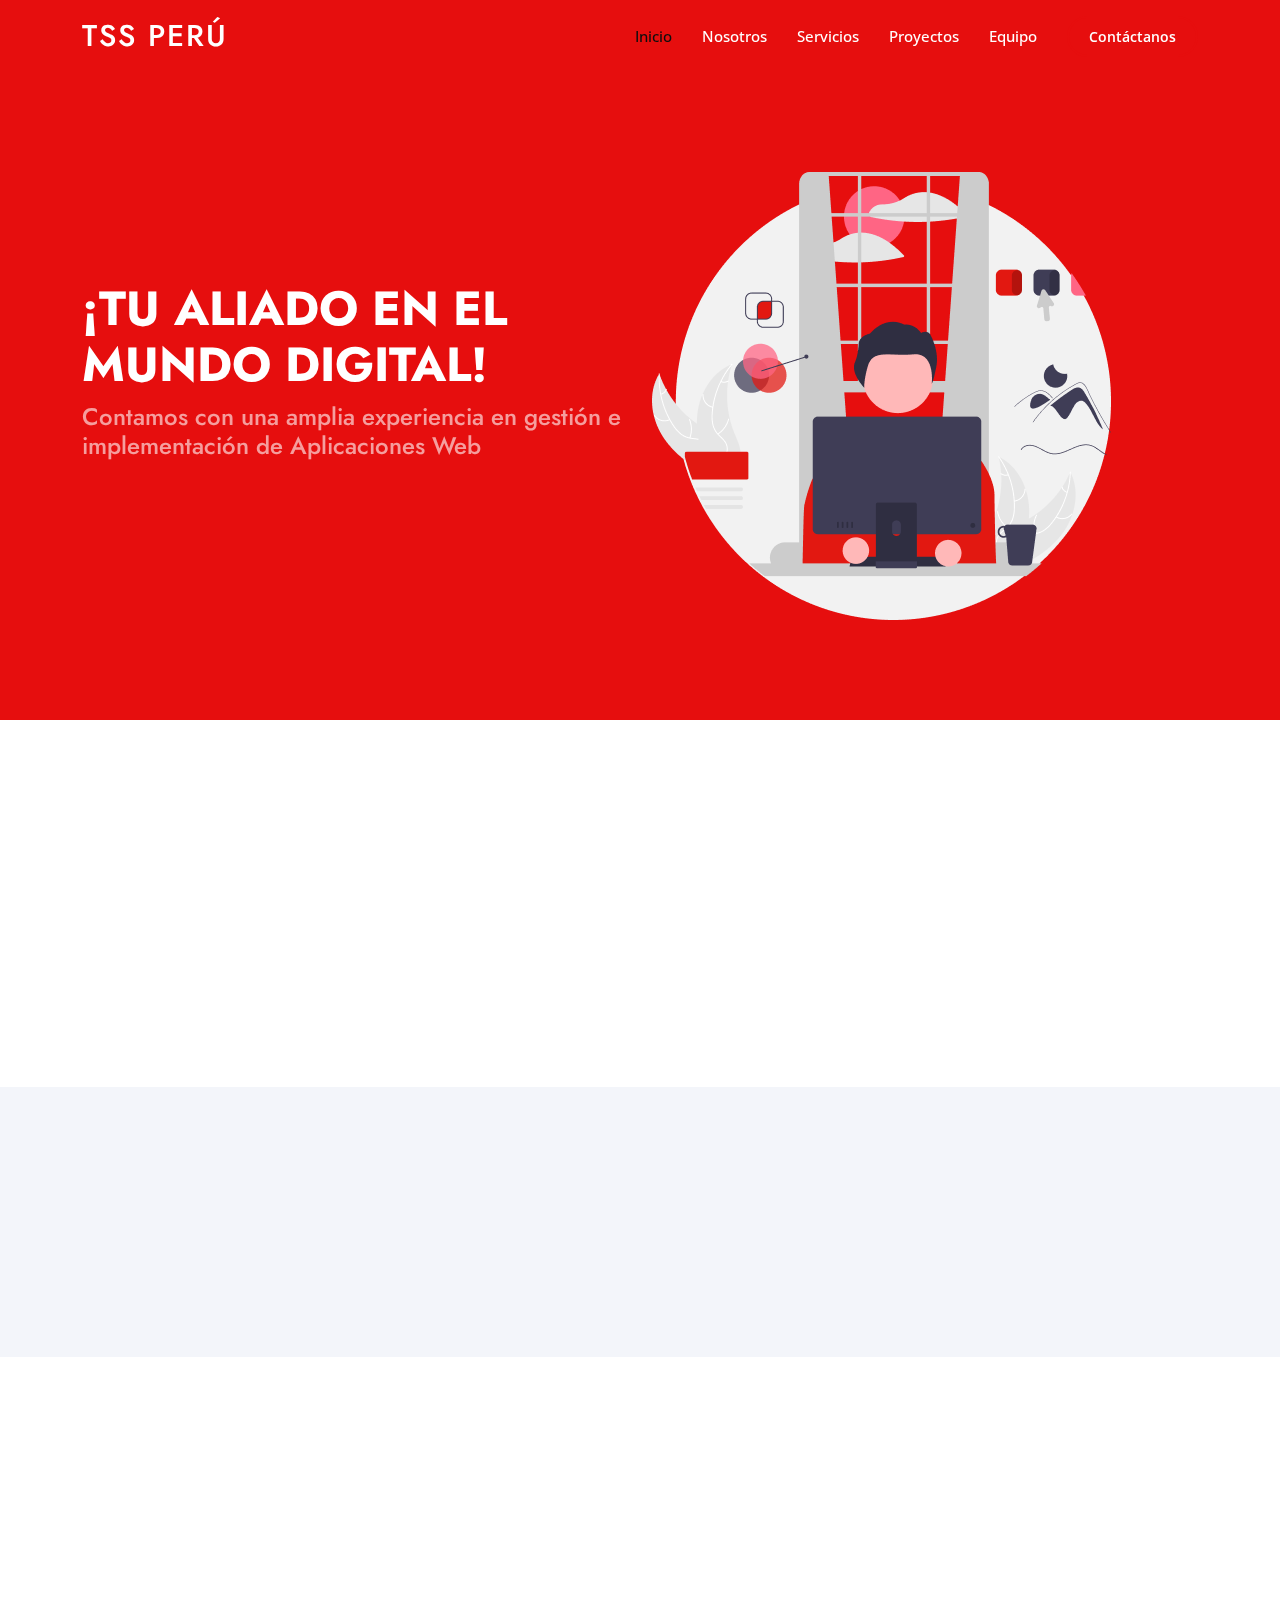
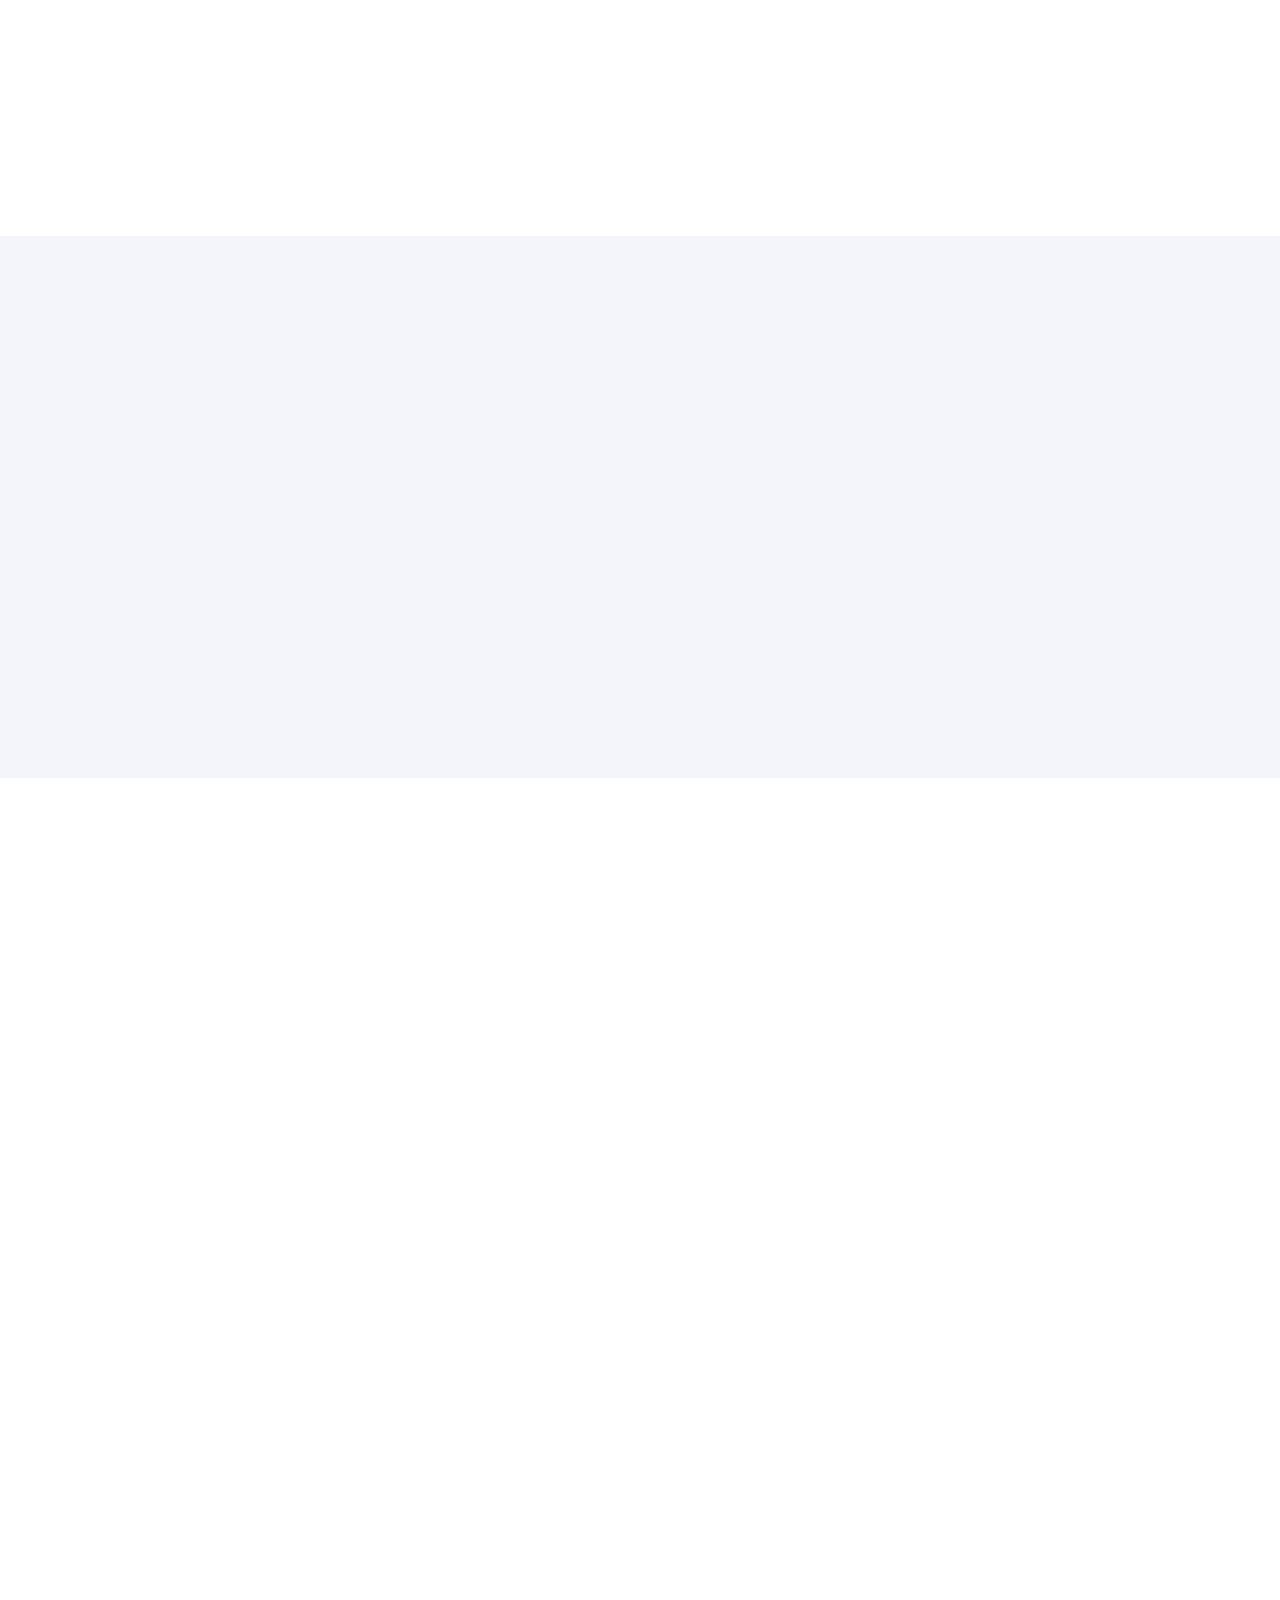
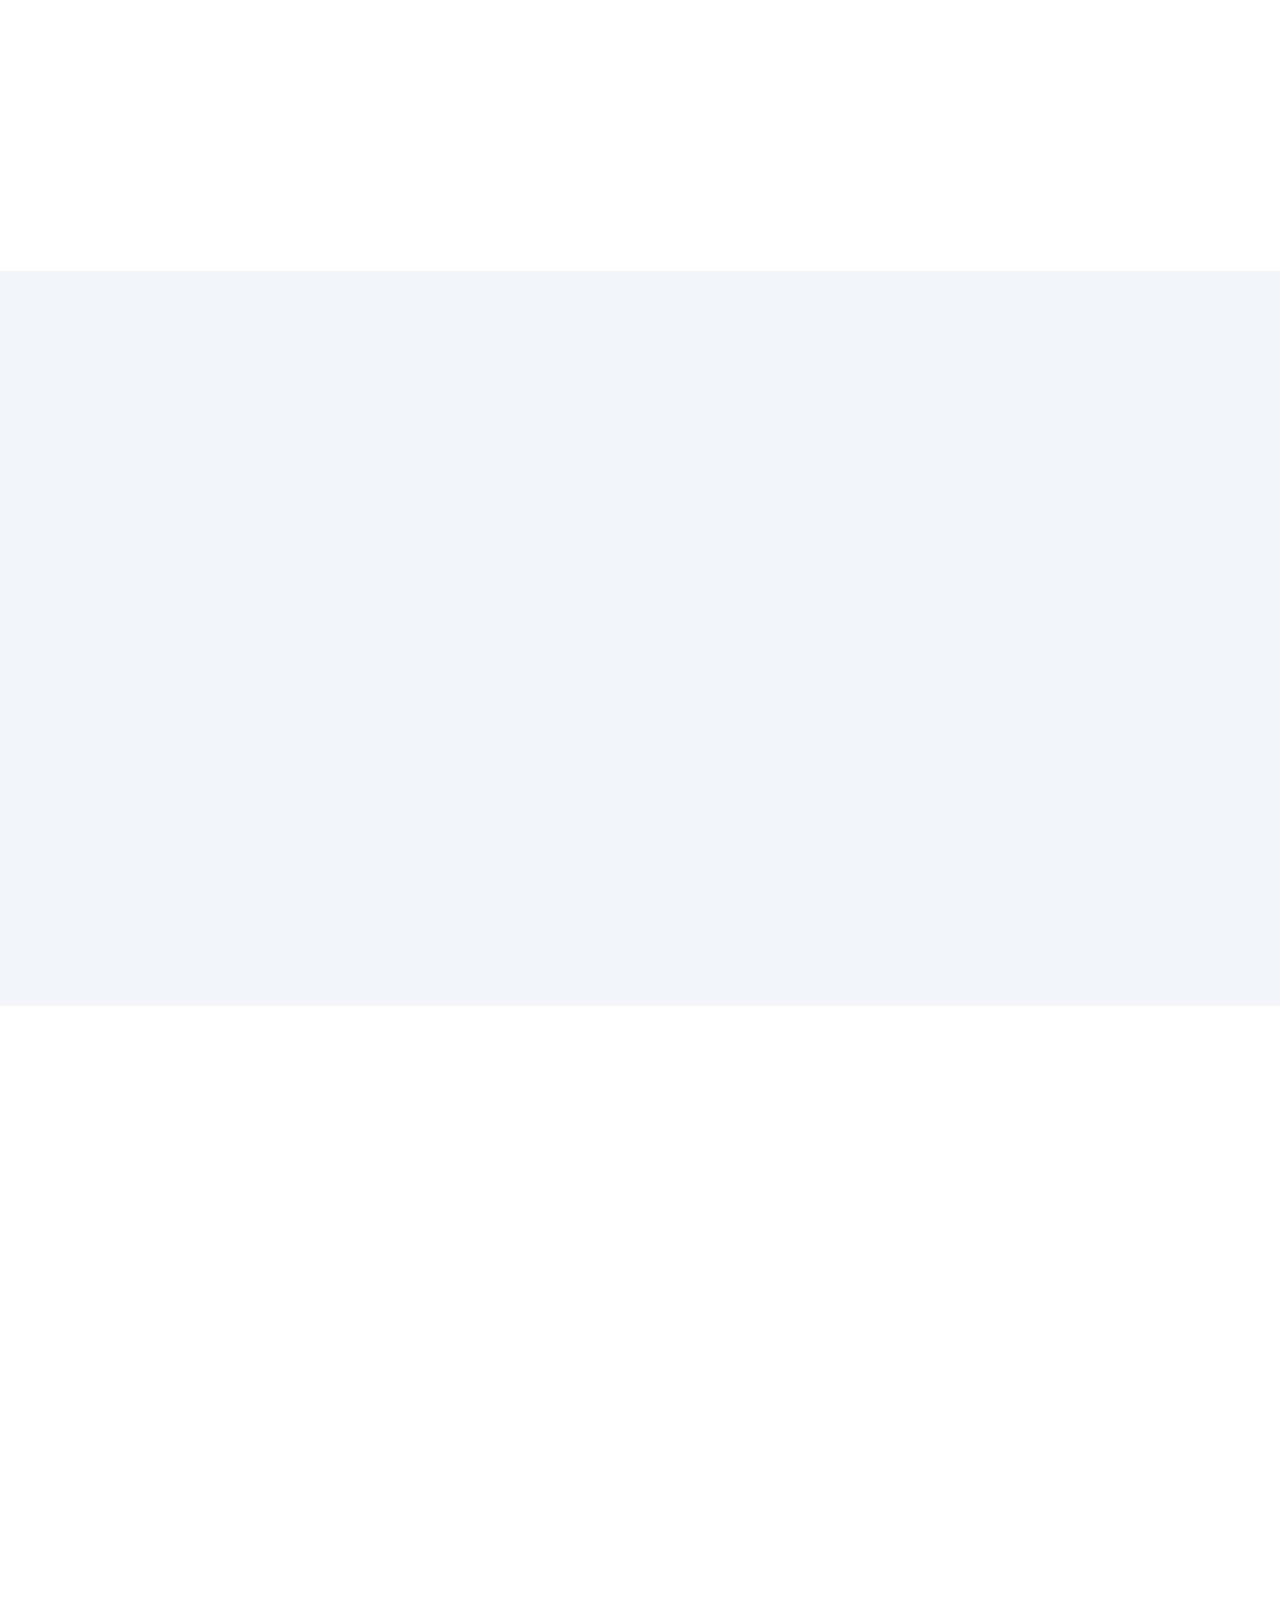
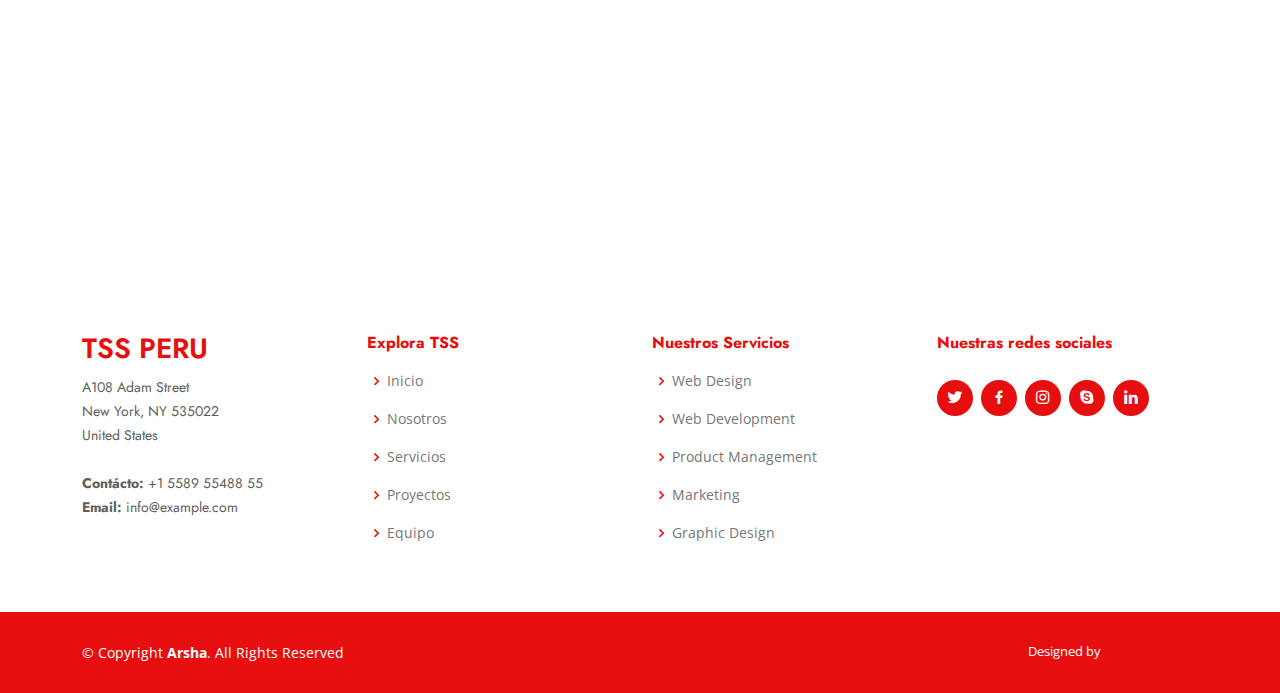
<file: index.html>
<!DOCTYPE html>
<html lang="en">

<head>
  <meta charset="utf-8">
  <meta content="width=device-width, initial-scale=1.0" name="viewport">

  <title> TSS PERÚ</title>
  <meta content="" name="description">
  <meta content="" name="keywords">

  <!-- Favicons -->
  <link href="assets/img/favicon.png" rel="icon">
  <link href="assets/img/apple-touch-icon.png" rel="apple-touch-icon">

  <!-- Google Fonts -->
  <link href="https://fonts.googleapis.com/css?family=Open+Sans:300,300i,400,400i,600,600i,700,700i|Jost:300,300i,400,400i,500,500i,600,600i,700,700i|Poppins:300,300i,400,400i,500,500i,600,600i,700,700i" rel="stylesheet">

  <!-- Vendor CSS Files -->
  <link href="assets/vendor/aos/aos.css" rel="stylesheet">
  <link href="assets/vendor/bootstrap/css/bootstrap.min.css" rel="stylesheet">
  <link href="assets/vendor/bootstrap-icons/bootstrap-icons.css" rel="stylesheet">
  <link href="assets/vendor/boxicons/css/boxicons.min.css" rel="stylesheet">
  <link href="assets/vendor/glightbox/css/glightbox.min.css" rel="stylesheet">
  <link href="assets/vendor/remixicon/remixicon.css" rel="stylesheet">
  <link href="assets/vendor/swiper/swiper-bundle.min.css" rel="stylesheet">

  <!-- Template Main CSS File -->
  <link href="assets/css/style.css" rel="stylesheet">

  <!-- =======================================================
  * Template Name: Arsha - v4.7.1
  * Template URL: https://bootstrapmade.com/arsha-free-bootstrap-html-template-corporate/
  * Author: BootstrapMade.com
  * License: https://bootstrapmade.com/license/
  ======================================================== -->
</head>

<body>

  <!-- ======= Header ======= -->
  <header id="header" class="fixed-top ">
    <div class="container d-flex align-items-center">

      <h1 class="logo me-auto"><a href="index.html">TSS PERÚ</a></h1>
      <!-- Uncomment below if you prefer to use an image logo -->
      <!-- <a href="index.html" class="logo me-auto"><img src="assets/img/logo.png" alt="" class="img-fluid"></a>-->

      <nav id="navbar" class="navbar">
        <ul>
          <li><a class="nav-link scrollto active" href="#hero">Inicio</a></li>
          <li><a class="nav-link scrollto" href="#about">Nosotros</a></li>
          <li><a class="nav-link scrollto" href="#services">Servicios</a></li>
          <li><a class="nav-link   scrollto" href="#portfolio">Proyectos</a></li>
          <li><a class="nav-link scrollto" href="#team">Equipo</a></li>
          <li><a class="getstarted scrollto" href="#Contact">Contáctanos</a></li>
        </ul>
        <i class="bi bi-list mobile-nav-toggle"></i>
      </nav><!-- .navbar -->

    </div>
  </header><!-- End Header -->

  <!-- ======= Hero Section ======= -->
  <section id="hero" class="d-flex align-items-center">

    <div class="container">
      <div class="row">
        <div class="col-lg-6 d-flex flex-column justify-content-center pt-4 pt-lg-0 order-2 order-lg-1" data-aos="fade-up" data-aos-delay="200">
          <h1>¡TU ALIADO EN EL MUNDO DIGITAL!</h1>
          <h2>Contamos con una amplia experiencia en gestión e implementación de Aplicaciones Web</h2>
        </div>
        <div class="col-lg-6 order-1 order-lg-2 hero-img" data-aos="zoom-in" data-aos-delay="200">
          <img src="assets/img/hero-img.png" class="img-fluid animated" alt="">
        </div>
      </div>
    </div>

  </section><!-- End Hero -->

  <main id="main">


    <!-- ======= About Us Section ======= -->
    <section id="about" class="about">
      <div class="container-fluid" data-aos="fade-up">

        <div class="section-title">
          <h2>Nosotros</h2>
        </div>
        <div class="row content">
    
          <div class="col-lg-6 pt-4 pt-lg-0">
            <div class="section-title">
              <h4>Misión</h4>
            </div>
            <p>
              Dar el apoyo y servicios tecnológicos para que las empresas logren la solución de sus 
              problemas a través de la automatización de procesos con el uso de sistemas informáticos.
            </p>
          </div>
          <div class="col-lg-6 pt-4 pt-lg-0">
            <div class="section-title">
              <h4>Visión</h4>
            </div>
            <p>
              Ser una empresa referente a nivel nacional con respecto a los servicios
              de implementación de sistemas que ayudan en el crecimiento de nuestros clientes.
            </p>
          </div>
        
        </div>

      </div>
    </section><!-- End About Us Section -->

    <!-- ======= Why Us Section ======= -->
    <section id="why-us" class="why-us section-bg">
      <div class="container-fluid" data-aos="fade-up">

        <div class="row">

          <div class="col-lg-7 d-flex flex-column justify-content-center align-items-stretch  order-2 order-lg-1">

            <div class="content">
              <h3> <strong>Realizamos software a medida, adaptado a tus necesidades</strong></h3>
            </div>

            </div>

          <div class="col-lg-5 align-items-stretch order-1 order-lg-2 img" style='background-image: url("assets/img/why-us.png");' data-aos="zoom-in" data-aos-delay="180">&nbsp;</div>
        </div>

      </div>
    </section><!-- End Why Us Section -->

    <!-- ======= Skills Section ======= -->
    <section id="skills" class="skills">
      <div class="container" data-aos="fade-up">

        <div class="row">
          <div class="col-lg-6 d-flex align-items-center" data-aos="fade-right" data-aos-delay="100">
            <img src="assets/img/skills.png" class="img-fluid" alt="">
          </div>
          <div class="col-lg-6 pt-4 pt-lg-0 content" data-aos="fade-left" data-aos-delay="100">
            <h3>Trabajamos con entidades públicas y privadas 
                en rubros como Catering y Retail, Recursos Humanos, Finanzas y Administración.</h3>           
          </div>
        </div>

      </div>
    </section><!-- End Skills Section -->

    <!-- ======= Services Section ======= -->
    <section id="services" class="services section-bg">
      <div class="container" data-aos="fade-up">

        <div class="section-title">
          <h2>Servicios</h2>
          <p>Magnam dolores commodi suscipit. Necessitatibus eius consequatur ex aliquid fuga eum quidem. Sit sint consectetur velit. Quisquam quos quisquam cupiditate. Et nemo qui impedit suscipit alias ea. Quia fugiat sit in iste officiis commodi quidem hic quas.</p>
        </div>

        <div class="row">
          <div class="col-xl-3 col-md-6 d-flex align-items-stretch" data-aos="zoom-in" data-aos-delay="100">
            <div class="icon-box">
              <div class="icon"><i class="bx bxl-dribbble"></i></div>
              <h4><a href="">Lorem Ipsum</a></h4>
              <p>Voluptatum deleniti atque corrupti quos dolores et quas molestias excepturi</p>
            </div>
          </div>

          <div class="col-xl-3 col-md-6 d-flex align-items-stretch mt-4 mt-md-0" data-aos="zoom-in" data-aos-delay="200">
            <div class="icon-box">
              <div class="icon"><i class="bx bx-file"></i></div>
              <h4><a href="">Sed ut perspici</a></h4>
              <p>Duis aute irure dolor in reprehenderit in voluptate velit esse cillum dolore</p>
            </div>
          </div>

          <div class="col-xl-3 col-md-6 d-flex align-items-stretch mt-4 mt-xl-0" data-aos="zoom-in" data-aos-delay="300">
            <div class="icon-box">
              <div class="icon"><i class="bx bx-tachometer"></i></div>
              <h4><a href="">Magni Dolores</a></h4>
              <p>Excepteur sint occaecat cupidatat non proident, sunt in culpa qui officia</p>
            </div>
          </div>

          <div class="col-xl-3 col-md-6 d-flex align-items-stretch mt-4 mt-xl-0" data-aos="zoom-in" data-aos-delay="400">
            <div class="icon-box">
              <div class="icon"><i class="bx bx-layer"></i></div>
              <h4><a href="">Nemo Enim</a></h4>
              <p>At vero eos et accusamus et iusto odio dignissimos ducimus qui blanditiis</p>
            </div>
          </div>

        </div>

      </div>
    </section><!-- End Services Section -->

      <!-- ======= Portfolio Section ======= -->
    <section id="portfolio" class="portfolio">
      <div class="container" data-aos="fade-up">

        <div class="section-title">
          <h2>Proyectos</h2>
          <p>Magnam dolores commodi suscipit. Necessitatibus eius consequatur ex aliquid fuga eum quidem. Sit sint consectetur velit. Quisquam quos quisquam cupiditate. Et nemo qui impedit suscipit alias ea. Quia fugiat sit in iste officiis commodi quidem hic quas.</p>
        </div>


        <div class="row portfolio-container" data-aos="fade-up" data-aos-delay="200">

          <div class="col-lg-4 col-md-6 portfolio-item filter-app">
            <div class="portfolio-img"><img src="assets/img/portfolio/portfolio-1.jpg" class="img-fluid" alt=""></div>
            <div class="portfolio-info">
              <p>Sistema de Gestión de Solicitudes de Crédito
               </p>
              <a href="assets/img/portfolio/portfolio-1.jpg" data-gallery="portfolioGallery" class="portfolio-lightbox preview-link" title="App 1"><i class="bx bx-plus"></i></a>
              <a href="portfolio-details.html" class="details-link" title="More Details"><i class="bx bx-link"></i></a>
            </div>
          </div>

          <div class="col-lg-4 col-md-6 portfolio-item filter-web">
            <div class="portfolio-img"><img src="assets/img/portfolio/portfolio-2.jpg" class="img-fluid" alt=""></div>
            <div class="portfolio-info">
            
              <p>Sistema de Gestión de Solicitudes de Crédito</p>
              <a href="assets/img/portfolio/portfolio-2.jpg" data-gallery="portfolioGallery" class="portfolio-lightbox preview-link" title="Web 3"><i class="bx bx-plus"></i></a>
              <a href="portfolio-details.html" class="details-link" title="More Details"><i class="bx bx-link"></i></a>
            </div>
          </div>

          <div class="col-lg-4 col-md-6 portfolio-item filter-app">
            <div class="portfolio-img"><img src="assets/img/portfolio/portfolio-3.jpg" class="img-fluid" alt=""></div>
            <div class="portfolio-info">
              <p>Sistema de Gestión de Solicitudes de Crédito</p>
              <a href="assets/img/portfolio/portfolio-3.jpg" data-gallery="portfolioGallery" class="portfolio-lightbox preview-link" title="App 2"><i class="bx bx-plus"></i></a>
              <a href="portfolio-details.html" class="details-link" title="More Details"><i class="bx bx-link"></i></a>
            </div>
          </div>

          <div class="col-lg-4 col-md-6 portfolio-item filter-card">
            <div class="portfolio-img"><img src="assets/img/portfolio/portfolio-4.jpg" class="img-fluid" alt=""></div>
            <div class="portfolio-info">
              <p>Sistema de Facturación Electrónica </p>
              <a href="assets/img/portfolio/portfolio-4.jpg" data-gallery="portfolioGallery" class="portfolio-lightbox preview-link" title="Card 2"><i class="bx bx-plus"></i></a>
              <a href="portfolio-details.html" class="details-link" title="More Details"><i class="bx bx-link"></i></a>
            </div>
          </div>

          <div class="col-lg-4 col-md-6 portfolio-item filter-web">
            <div class="portfolio-img"><img src="assets/img/portfolio/portfolio-5.jpg" class="img-fluid" alt=""></div>
            <div class="portfolio-info">
              <p>Sistema de Facturación Electrónica</p>
              <a href="assets/img/portfolio/portfolio-5.jpg" data-gallery="portfolioGallery" class="portfolio-lightbox preview-link" title="Web 2"><i class="bx bx-plus"></i></a>
              <a href="portfolio-details.html" class="details-link" title="More Details"><i class="bx bx-link"></i></a>
            </div>
          </div>

          <div class="col-lg-4 col-md-6 portfolio-item filter-app">
            <div class="portfolio-img"><img src="assets/img/portfolio/portfolio-6.jpg" class="img-fluid" alt=""></div>
            <div class="portfolio-info">
              <p>Sistema de Facturación Electrónica</p>
              <a href="assets/img/portfolio/portfolio-6.jpg" data-gallery="portfolioGallery" class="portfolio-lightbox preview-link" title="App 3"><i class="bx bx-plus"></i></a>
              <a href="portfolio-details.html" class="details-link" title="More Details"><i class="bx bx-link"></i></a>
            </div>
          </div>

          <div class="col-lg-4 col-md-6 portfolio-item filter-card">
            <div class="portfolio-img"><img src="assets/img/portfolio/portfolio-7.jpg" class="img-fluid" alt=""></div>
            <div class="portfolio-info">
              <p>Sistema web para la dirección regional de Agricultura de Piura</p>
              <a href="assets/img/portfolio/portfolio-7.jpg" data-gallery="portfolioGallery" class="portfolio-lightbox preview-link" title="Card 1"><i class="bx bx-plus"></i></a>
              <a href="portfolio-details.html" class="details-link" title="More Details"><i class="bx bx-link"></i></a>
            </div>
          </div>

          <div class="col-lg-4 col-md-6 portfolio-item filter-card">
            <div class="portfolio-img"><img src="assets/img/portfolio/portfolio-8.jpg" class="img-fluid" alt=""></div>
            <div class="portfolio-info">
              <p>Sistema web para la dirección regional de Agricultura de Piura</p>
              <a href="assets/img/portfolio/portfolio-8.jpg" data-gallery="portfolioGallery" class="portfolio-lightbox preview-link" title="Card 3"><i class="bx bx-plus"></i></a>
              <a href="portfolio-details.html" class="details-link" title="More Details"><i class="bx bx-link"></i></a>
            </div>
          </div>

          <div class="col-lg-4 col-md-6 portfolio-item filter-web">
            <div class="portfolio-img"><img src="assets/img/portfolio/portfolio-9.jpg" class="img-fluid" alt=""></div>
            <div class="portfolio-info">
              <p>Sistema web para la dirección regional de Agricultura de Piura</p>
              <a href="assets/img/portfolio/portfolio-9.jpg" data-gallery="portfolioGallery" class="portfolio-lightbox preview-link" title="Web 3"><i class="bx bx-plus"></i></a>
              <a href="portfolio-details.html" class="details-link" title="More Details"><i class="bx bx-link"></i></a>
            </div>
          </div>
          <div class="col-lg-4 col-md-6 portfolio-item filter-card">
            <div class="portfolio-img"><img src="assets/img/portfolio/portfolio-10.jpg" class="img-fluid" alt=""></div>
            <div class="portfolio-info">
              <p>Sistema de Gestión de Catering</p>
              <a href="assets/img/portfolio/portfolio-7.jpg" data-gallery="portfolioGallery" class="portfolio-lightbox preview-link" title="Card 1"><i class="bx bx-plus"></i></a>
              <a href="portfolio-details.html" class="details-link" title="More Details"><i class="bx bx-link"></i></a>
            </div>
          </div>

          <div class="col-lg-4 col-md-6 portfolio-item filter-card">
            <div class="portfolio-img"><img src="assets/img/portfolio/portfolio-11.jpg" class="img-fluid" alt=""></div>
            <div class="portfolio-info">
              <p>Sistema de Gestión de Catering</p>
              <a href="assets/img/portfolio/portfolio-8.jpg" data-gallery="portfolioGallery" class="portfolio-lightbox preview-link" title="Card 3"><i class="bx bx-plus"></i></a>
              <a href="portfolio-details.html" class="details-link" title="More Details"><i class="bx bx-link"></i></a>
            </div>
          </div>

          <div class="col-lg-4 col-md-6 portfolio-item filter-web">
            <div class="portfolio-img"><img src="assets/img/portfolio/portfolio-12.jpg" class="img-fluid" alt=""></div>
            <div class="portfolio-info">
              <p>Sistema de Gestión de Catering</p>
              <a href="assets/img/portfolio/portfolio-9.jpg" data-gallery="portfolioGallery" class="portfolio-lightbox preview-link" title="Web 3"><i class="bx bx-plus"></i></a>
              <a href="portfolio-details.html" class="details-link" title="More Details"><i class="bx bx-link"></i></a>
            </div>
          </div>

        </div>

      </div>
    </section><!-- End Portfolio Section -->

    <!-- ======= Team Section ======= -->
    <section id="team" class="team section-bg">
      <div class="container" data-aos="fade-up">

        <div class="section-title">
          <h2>Equipo</h2>
          <p>Magnam dolores commodi suscipit. Necessitatibus eius consequatur ex aliquid fuga eum quidem. Sit sint consectetur velit. Quisquam quos quisquam cupiditate. Et nemo qui impedit suscipit alias ea. Quia fugiat sit in iste officiis commodi quidem hic quas.</p>
        </div>

        <div class="row">

          <div class="col-lg-6">
            <div class="member d-flex align-items-start" data-aos="zoom-in" data-aos-delay="100">
              <div class="pic"><img src="assets/img/team/team-1.jpg" class="img-fluid" alt=""></div>
              <div class="member-info">
                <h4>Walter White</h4>
                <span>Chief Executive Officer</span>
                <p>Explicabo voluptatem mollitia et repellat qui dolorum quasi</p>
                <div class="social">
                  <a href=""><i class="ri-twitter-fill"></i></a>
                  <a href=""><i class="ri-facebook-fill"></i></a>
                  <a href=""><i class="ri-instagram-fill"></i></a>
                  <a href=""> <i class="ri-linkedin-box-fill"></i> </a>
                </div>
              </div>
            </div>
          </div>

          <div class="col-lg-6 mt-4 mt-lg-0">
            <div class="member d-flex align-items-start" data-aos="zoom-in" data-aos-delay="200">
              <div class="pic"><img src="assets/img/team/team-2.jpg" class="img-fluid" alt=""></div>
              <div class="member-info">
                <h4>Sarah Jhonson</h4>
                <span>Product Manager</span>
                <p>Aut maiores voluptates amet et quis praesentium qui senda para</p>
                <div class="social">
                  <a href=""><i class="ri-twitter-fill"></i></a>
                  <a href=""><i class="ri-facebook-fill"></i></a>
                  <a href=""><i class="ri-instagram-fill"></i></a>
                  <a href=""> <i class="ri-linkedin-box-fill"></i> </a>
                </div>
              </div>
            </div>
          </div>

          <div class="col-lg-6 mt-4">
            <div class="member d-flex align-items-start" data-aos="zoom-in" data-aos-delay="300">
              <div class="pic"><img src="assets/img/team/team-3.jpg" class="img-fluid" alt=""></div>
              <div class="member-info">
                <h4>William Anderson</h4>
                <span>CTO</span>
                <p>Quisquam facilis cum velit laborum corrupti fuga rerum quia</p>
                <div class="social">
                  <a href=""><i class="ri-twitter-fill"></i></a>
                  <a href=""><i class="ri-facebook-fill"></i></a>
                  <a href=""><i class="ri-instagram-fill"></i></a>
                  <a href=""> <i class="ri-linkedin-box-fill"></i> </a>
                </div>
              </div>
            </div>
          </div>

          <div class="col-lg-6 mt-4">
            <div class="member d-flex align-items-start" data-aos="zoom-in" data-aos-delay="400">
              <div class="pic"><img src="assets/img/team/team-4.jpg" class="img-fluid" alt=""></div>
              <div class="member-info">
                <h4>Amanda Jepson</h4>
                <span>Accountant</span>
                <p>Dolorum tempora officiis odit laborum officiis et et accusamus</p>
                <div class="social">
                  <a href=""><i class="ri-twitter-fill"></i></a>
                  <a href=""><i class="ri-facebook-fill"></i></a>
                  <a href=""><i class="ri-instagram-fill"></i></a>
                  <a href=""> <i class="ri-linkedin-box-fill"></i> </a>
                </div>
              </div>
            </div>
          </div>

        </div>

      </div>
    </section><!-- End Team Section -->

    
      <!-- ======= Contact Section ======= -->
    <section id="contact" class="contact">
      <div class="container" data-aos="fade-up">

        <div class="section-title">
          <h2>Contáctanos</h2>
          <p>A TSS Perú le gustaría saber sus preguntas o comentarios. Complete el siguiente formulario y responderemos lo antes posible.</p>
        </div>

        <div class="row">

          <div class="col-lg-5 d-flex align-items-stretch">
            <div class="info">
              <div class="address">
                <i class="bi bi-geo-alt"></i>
                <h4>Sede:</h4>
                <p>A108 Adam Street, New York, NY 535022</p>
              </div>

              <div class="email">
                <i class="bi bi-envelope"></i>
                <h4>Email:</h4>
                <p>contacto@tsspe.com</p>
              </div>

              <div class="phone">
                <i class="bi bi-phone"></i>
                <h4>Teléfono:</h4>
                <p>+1 5589 55488 55s</p>
              </div>

              <iframe src="https://www.google.com/maps/embed?pb=!1m14!1m8!1m3!1d12097.433213460943!2d-74.0062269!3d40.7101282!3m2!1i1024!2i768!4f13.1!3m3!1m2!1s0x0%3A0xb89d1fe6bc499443!2sDowntown+Conference+Center!5e0!3m2!1smk!2sbg!4v1539943755621" frameborder="0" style="border:0; width: 100%; height: 290px;" allowfullscreen></iframe>
            </div>

          </div>

          <div class="col-lg-7 mt-5 mt-lg-0 d-flex align-items-stretch">
            <form action="forms/contact.php" method="post" role="form" class="php-email-form">
              <div class="row">
                <div class="form-group col-md-6">
                  <label for="name">Nombre y Apellidos</label>
                  <input type="text" name="name" class="form-control" id="name" required>
                </div>
                <div class="form-group col-md-6">
                  <label for="name">Email</label>
                  <input type="email" class="form-control" name="email" id="email" required>
                </div>
              </div>
              <div class="form-group">
                <label for="name">Teléfono o Celular</label>
                <input type="number" class="form-control" name="telefono" id="subject" required>
              </div>
              <div class="form-group">
                <label for="name">Mensaje</label>
                <textarea class="form-control" name="message" rows="10" required></textarea>
              </div>
              <div class="my-3">
                <div class="loading">Enviar</div>
                <div class="error-message"></div>
                <div class="sent-message">Tu mensaje fue enviado. Thank you!</div>
              </div>
              <div class="text-center"><button type="submit">Enviar</button></div>
            </form>
          </div>

        </div>

      </div>
    </section><!-- End Contact Section -->

  </main><!-- End #main -->

  <!-- ======= Footer ======= -->
  <footer id="footer">

    
    <div class="footer-top">
      <div class="container">
        <div class="row">

          <div class="col-lg-3 col-md-6 footer-contact">
            <h3>TSS PERU</h3>
            <p>
              A108 Adam Street <br>
              New York, NY 535022<br>
              United States <br><br>
              <strong>Contácto:</strong> +1 5589 55488 55<br>
              <strong>Email:</strong> info@example.com<br>
            </p>
          </div>

          <div class="col-lg-3 col-md-6 footer-links">
            <h4>Explora TSS</h4>
            <ul>
              <li><i class="bx bx-chevron-right"></i> <a href="#">Inicio</a></li>
              <li><i class="bx bx-chevron-right"></i> <a href="#">Nosotros</a></li>
              <li><i class="bx bx-chevron-right"></i> <a href="#">Servicios</a></li>
              <li><i class="bx bx-chevron-right"></i> <a href="#">Proyectos</a></li>
              <li><i class="bx bx-chevron-right"></i> <a href="#">Equipo</a></li>
            </ul>
          </div>

          <div class="col-lg-3 col-md-6 footer-links">
            <h4>Nuestros Servicios</h4>
            <ul>
              <li><i class="bx bx-chevron-right"></i> <a href="#">Web Design</a></li>
              <li><i class="bx bx-chevron-right"></i> <a href="#">Web Development</a></li>
              <li><i class="bx bx-chevron-right"></i> <a href="#">Product Management</a></li>
              <li><i class="bx bx-chevron-right"></i> <a href="#">Marketing</a></li>
              <li><i class="bx bx-chevron-right"></i> <a href="#">Graphic Design</a></li>
            </ul>
          </div>

          <div class="col-lg-3 col-md-6 footer-links">
            <h4>Nuestras redes sociales</h4>
            
            <div class="social-links mt-3">
              <a href="#" class="twitter"><i class="bx bxl-twitter"></i></a>
              <a href="#" class="facebook"><i class="bx bxl-facebook"></i></a>
              <a href="#" class="instagram"><i class="bx bxl-instagram"></i></a>
              <a href="#" class="google-plus"><i class="bx bxl-skype"></i></a>
              <a href="#" class="linkedin"><i class="bx bxl-linkedin"></i></a>
            </div>
          </div>

        </div>
      </div>
    </div>

    <div class="container footer-bottom clearfix">
      <div class="copyright">
        &copy; Copyright <strong><span>Arsha</span></strong>. All Rights Reserved
      </div>
      <div class="credits">
        <!-- All the links in the footer should remain intact. -->
        <!-- You can delete the links only if you purchased the pro version. -->
        <!-- Licensing information: https://bootstrapmade.com/license/ -->
        <!-- Purchase the pro version with working PHP/AJAX contact form: https://bootstrapmade.com/arsha-free-bootstrap-html-template-corporate/ -->
        Designed by <a href="https://bootstrapmade.com/">BootstrapMade</a>
      </div>
    </div>
  </footer><!-- End Footer -->

  <div id="preloader"></div>
  <a href="#" class="back-to-top d-flex align-items-center justify-content-center"><i class="bi bi-arrow-up-short"></i></a>

  <!-- Vendor JS Files -->
  <script src="assets/vendor/aos/aos.js"></script>
  <script src="assets/vendor/bootstrap/js/bootstrap.bundle.min.js"></script>
  <script src="assets/vendor/glightbox/js/glightbox.min.js"></script>
  <script src="assets/vendor/isotope-layout/isotope.pkgd.min.js"></script>
  <script src="assets/vendor/swiper/swiper-bundle.min.js"></script>
  <script src="assets/vendor/waypoints/noframework.waypoints.js"></script>
  <script src="assets/vendor/php-email-form/validate.js"></script>

  <!-- Template Main JS File -->
  <script src="assets/js/main.js"></script>

</body>

</html>
</file>
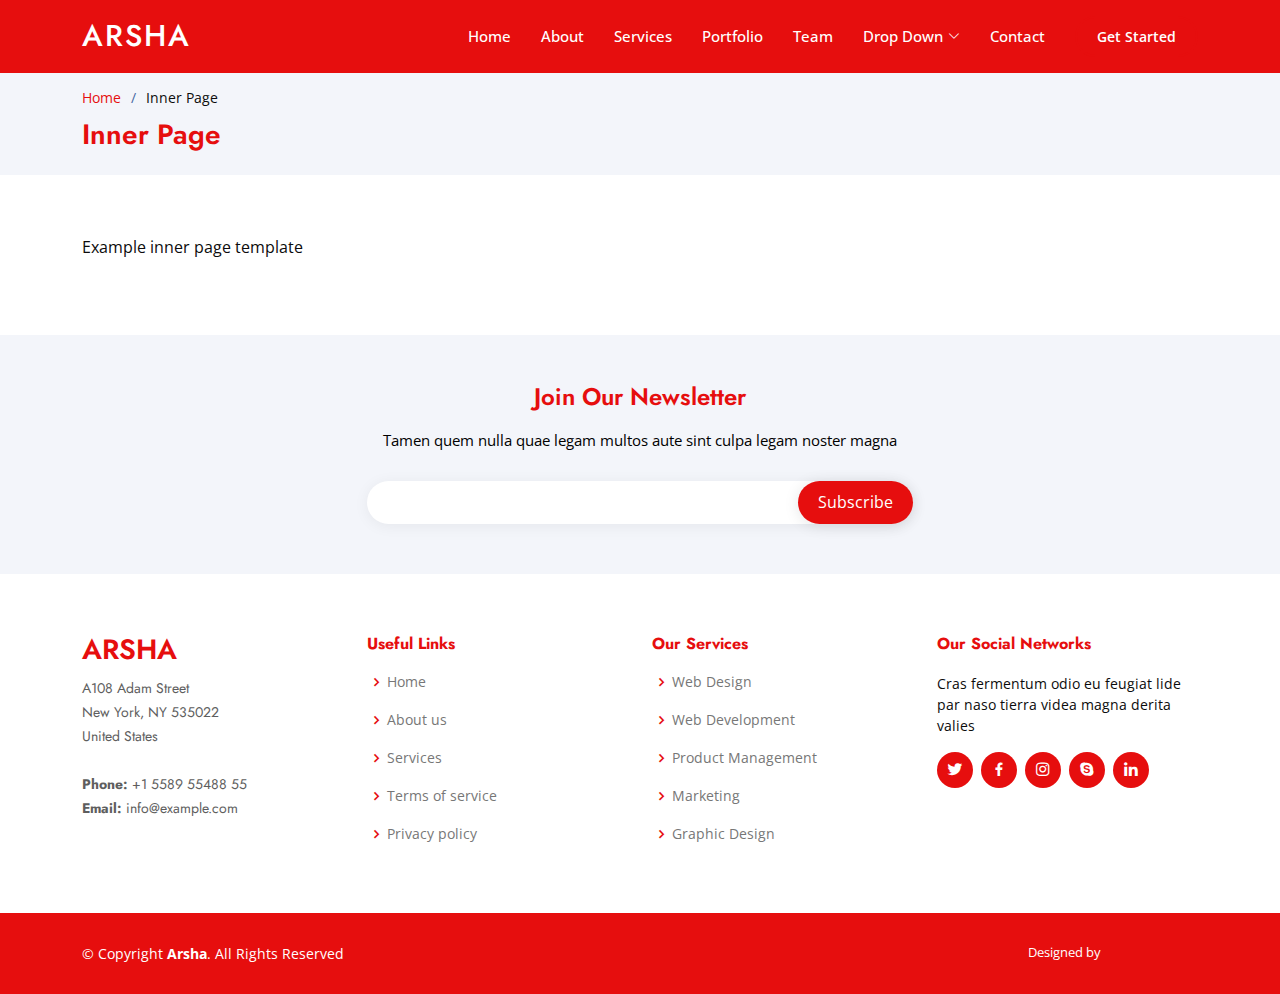
<file: inner-page.html>
<!DOCTYPE html>
<html lang="en">

<head>
  <meta charset="utf-8">
  <meta content="width=device-width, initial-scale=1.0" name="viewport">

  <title>TSS PERÚ</title>
  <meta content="" name="description">
  <meta content="" name="keywords">

  <!-- Favicons -->
  <link href="assets/img/favicon.png" rel="icon">
  <link href="assets/img/apple-touch-icon.png" rel="apple-touch-icon">

  <!-- Google Fonts -->
  <link href="https://fonts.googleapis.com/css?family=Open+Sans:300,300i,400,400i,600,600i,700,700i|Jost:300,300i,400,400i,500,500i,600,600i,700,700i|Poppins:300,300i,400,400i,500,500i,600,600i,700,700i" rel="stylesheet">

  <!-- Vendor CSS Files -->
  <link href="assets/vendor/aos/aos.css" rel="stylesheet">
  <link href="assets/vendor/bootstrap/css/bootstrap.min.css" rel="stylesheet">
  <link href="assets/vendor/bootstrap-icons/bootstrap-icons.css" rel="stylesheet">
  <link href="assets/vendor/boxicons/css/boxicons.min.css" rel="stylesheet">
  <link href="assets/vendor/glightbox/css/glightbox.min.css" rel="stylesheet">
  <link href="assets/vendor/remixicon/remixicon.css" rel="stylesheet">
  <link href="assets/vendor/swiper/swiper-bundle.min.css" rel="stylesheet">

  <!-- Template Main CSS File -->
  <link href="assets/css/style.css" rel="stylesheet">

  <!-- =======================================================
  * Template Name: Arsha - v4.7.1
  * Template URL: https://bootstrapmade.com/arsha-free-bootstrap-html-template-corporate/
  * Author: BootstrapMade.com
  * License: https://bootstrapmade.com/license/
  ======================================================== -->
</head>

<body>

  <!-- ======= Header ======= -->
  <header id="header" class="fixed-top header-inner-pages">
    <div class="container d-flex align-items-center">

      <h1 class="logo me-auto"><a href="index.html">Arsha</a></h1>
      <!-- Uncomment below if you prefer to use an image logo -->
      <!-- <a href="index.html" class="logo me-auto"><img src="assets/img/logo.png" alt="" class="img-fluid"></a>-->

      <nav id="navbar" class="navbar">
        <ul>
          <li><a class="nav-link scrollto " href="#hero">Home</a></li>
          <li><a class="nav-link scrollto" href="#about">About</a></li>
          <li><a class="nav-link scrollto" href="#services">Services</a></li>
          <li><a class="nav-link   scrollto" href="#portfolio">Portfolio</a></li>
          <li><a class="nav-link scrollto" href="#team">Team</a></li>
          <li class="dropdown"><a href="#"><span>Drop Down</span> <i class="bi bi-chevron-down"></i></a>
            <ul>
              <li><a href="#">Drop Down 1</a></li>
              <li class="dropdown"><a href="#"><span>Deep Drop Down</span> <i class="bi bi-chevron-right"></i></a>
                <ul>
                  <li><a href="#">Deep Drop Down 1</a></li>
                  <li><a href="#">Deep Drop Down 2</a></li>
                  <li><a href="#">Deep Drop Down 3</a></li>
                  <li><a href="#">Deep Drop Down 4</a></li>
                  <li><a href="#">Deep Drop Down 5</a></li>
                </ul>
              </li>
              <li><a href="#">Drop Down 2</a></li>
              <li><a href="#">Drop Down 3</a></li>
              <li><a href="#">Drop Down 4</a></li>
            </ul>
          </li>
          <li><a class="nav-link scrollto" href="#contact">Contact</a></li>
          <li><a class="getstarted scrollto" href="#about">Get Started</a></li>
        </ul>
        <i class="bi bi-list mobile-nav-toggle"></i>
      </nav><!-- .navbar -->

    </div>
  </header><!-- End Header -->

  <main id="main">

    <!-- ======= Breadcrumbs ======= -->
    <section id="breadcrumbs" class="breadcrumbs">
      <div class="container">

        <ol>
          <li><a href="index.html">Home</a></li>
          <li>Inner Page</li>
        </ol>
        <h2>Inner Page</h2>

      </div>
    </section><!-- End Breadcrumbs -->

    <section class="inner-page">
      <div class="container">
        <p>
          Example inner page template
        </p>
      </div>
    </section>

  </main><!-- End #main -->

  <!-- ======= Footer ======= -->
  <footer id="footer">

    <div class="footer-newsletter">
      <div class="container">
        <div class="row justify-content-center">
          <div class="col-lg-6">
            <h4>Join Our Newsletter</h4>
            <p>Tamen quem nulla quae legam multos aute sint culpa legam noster magna</p>
            <form action="" method="post">
              <input type="email" name="email"><input type="submit" value="Subscribe">
            </form>
          </div>
        </div>
      </div>
    </div>

    <div class="footer-top">
      <div class="container">
        <div class="row">

          <div class="col-lg-3 col-md-6 footer-contact">
            <h3>Arsha</h3>
            <p>
              A108 Adam Street <br>
              New York, NY 535022<br>
              United States <br><br>
              <strong>Phone:</strong> +1 5589 55488 55<br>
              <strong>Email:</strong> info@example.com<br>
            </p>
          </div>

          <div class="col-lg-3 col-md-6 footer-links">
            <h4>Useful Links</h4>
            <ul>
              <li><i class="bx bx-chevron-right"></i> <a href="#">Home</a></li>
              <li><i class="bx bx-chevron-right"></i> <a href="#">About us</a></li>
              <li><i class="bx bx-chevron-right"></i> <a href="#">Services</a></li>
              <li><i class="bx bx-chevron-right"></i> <a href="#">Terms of service</a></li>
              <li><i class="bx bx-chevron-right"></i> <a href="#">Privacy policy</a></li>
            </ul>
          </div>

          <div class="col-lg-3 col-md-6 footer-links">
            <h4>Our Services</h4>
            <ul>
              <li><i class="bx bx-chevron-right"></i> <a href="#">Web Design</a></li>
              <li><i class="bx bx-chevron-right"></i> <a href="#">Web Development</a></li>
              <li><i class="bx bx-chevron-right"></i> <a href="#">Product Management</a></li>
              <li><i class="bx bx-chevron-right"></i> <a href="#">Marketing</a></li>
              <li><i class="bx bx-chevron-right"></i> <a href="#">Graphic Design</a></li>
            </ul>
          </div>

          <div class="col-lg-3 col-md-6 footer-links">
            <h4>Our Social Networks</h4>
            <p>Cras fermentum odio eu feugiat lide par naso tierra videa magna derita valies</p>
            <div class="social-links mt-3">
              <a href="#" class="twitter"><i class="bx bxl-twitter"></i></a>
              <a href="#" class="facebook"><i class="bx bxl-facebook"></i></a>
              <a href="#" class="instagram"><i class="bx bxl-instagram"></i></a>
              <a href="#" class="google-plus"><i class="bx bxl-skype"></i></a>
              <a href="#" class="linkedin"><i class="bx bxl-linkedin"></i></a>
            </div>
          </div>

        </div>
      </div>
    </div>

    <div class="container footer-bottom clearfix">
      <div class="copyright">
        &copy; Copyright <strong><span>Arsha</span></strong>. All Rights Reserved
      </div>
      <div class="credits">
        <!-- All the links in the footer should remain intact. -->
        <!-- You can delete the links only if you purchased the pro version. -->
        <!-- Licensing information: https://bootstrapmade.com/license/ -->
        <!-- Purchase the pro version with working PHP/AJAX contact form: https://bootstrapmade.com/arsha-free-bootstrap-html-template-corporate/ -->
        Designed by <a href="https://bootstrapmade.com/">BootstrapMade</a>
      </div>
    </div>
  </footer><!-- End Footer -->

  <div id="preloader"></div>
  <a href="#" class="back-to-top d-flex align-items-center justify-content-center"><i class="bi bi-arrow-up-short"></i></a>

  <!-- Vendor JS Files -->
  <script src="assets/vendor/aos/aos.js"></script>
  <script src="assets/vendor/bootstrap/js/bootstrap.bundle.min.js"></script>
  <script src="assets/vendor/glightbox/js/glightbox.min.js"></script>
  <script src="assets/vendor/isotope-layout/isotope.pkgd.min.js"></script>
  <script src="assets/vendor/swiper/swiper-bundle.min.js"></script>
  <script src="assets/vendor/waypoints/noframework.waypoints.js"></script>
  <script src="assets/vendor/php-email-form/validate.js"></script>

  <!-- Template Main JS File -->
  <script src="assets/js/main.js"></script>

</body>

</html>
</file>
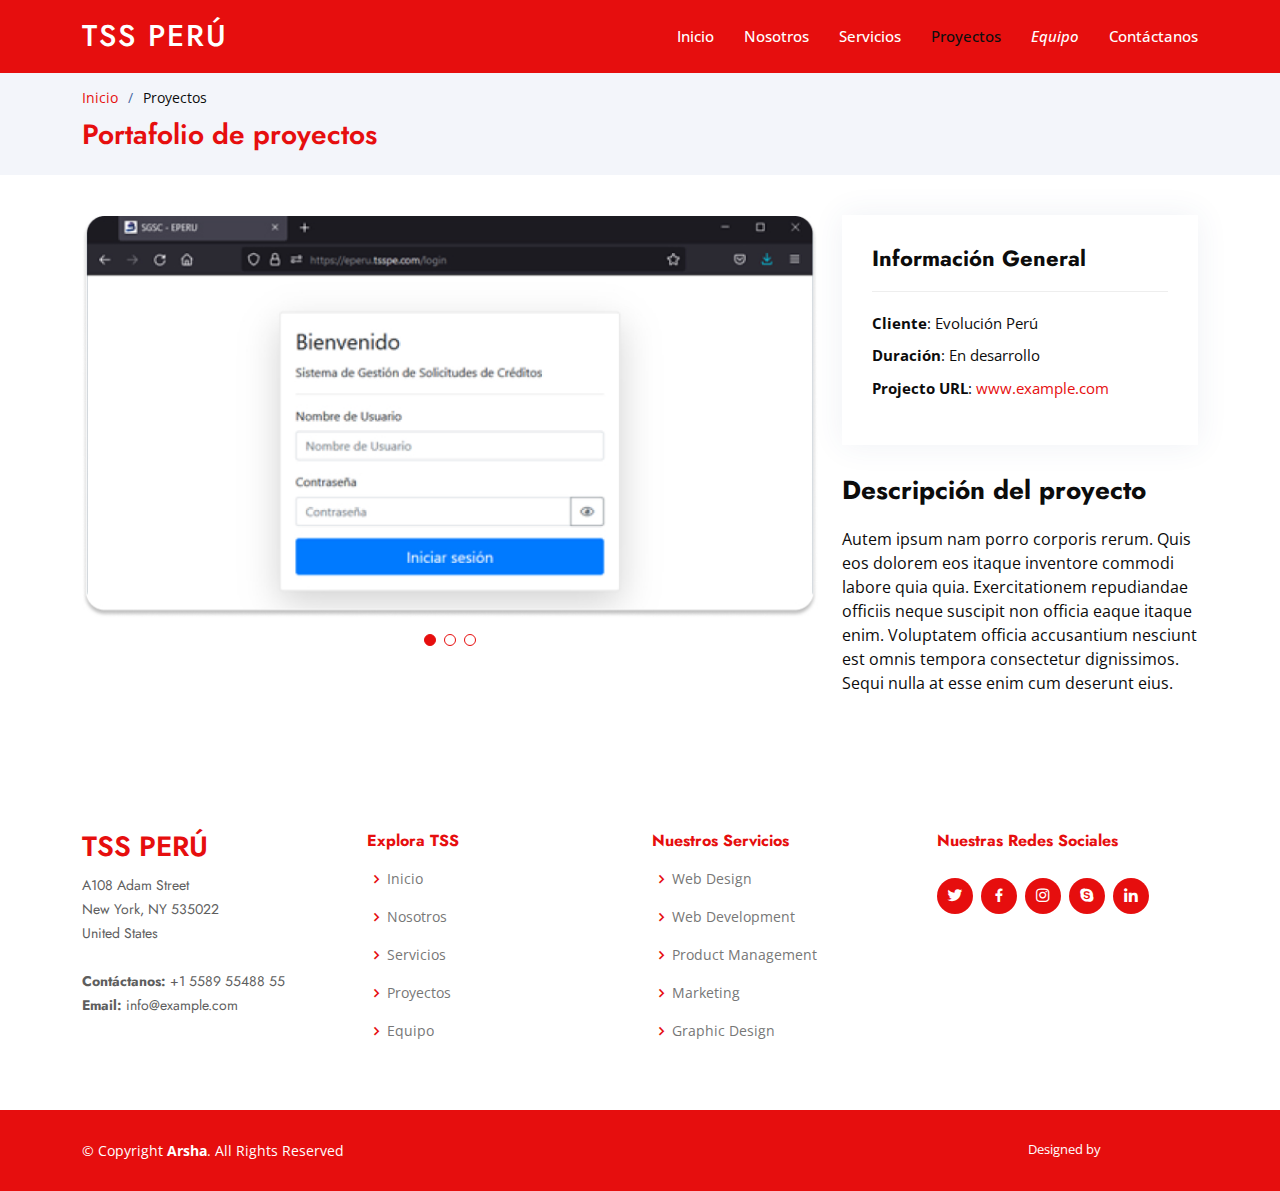
<file: portfolio-details.html>
<!DOCTYPE html>
<html lang="en">

<head>
  <meta charset="utf-8">
  <meta content="width=device-width, initial-scale=1.0" name="viewport">

  <title>TSS PERÚ</title>
  <meta content="" name="description">
  <meta content="" name="keywords">

  <!-- Favicons -->
  <link href="assets/img/favicon.png" rel="icon">
  <link href="assets/img/apple-touch-icon.png" rel="apple-touch-icon">

  <!-- Google Fonts -->
  <link href="https://fonts.googleapis.com/css?family=Open+Sans:300,300i,400,400i,600,600i,700,700i|Jost:300,300i,400,400i,500,500i,600,600i,700,700i|Poppins:300,300i,400,400i,500,500i,600,600i,700,700i" rel="stylesheet">

  <!-- Vendor CSS Files -->
  <link href="assets/vendor/aos/aos.css" rel="stylesheet">
  <link href="assets/vendor/bootstrap/css/bootstrap.min.css" rel="stylesheet">
  <link href="assets/vendor/bootstrap-icons/bootstrap-icons.css" rel="stylesheet">
  <link href="assets/vendor/boxicons/css/boxicons.min.css" rel="stylesheet">
  <link href="assets/vendor/glightbox/css/glightbox.min.css" rel="stylesheet">
  <link href="assets/vendor/remixicon/remixicon.css" rel="stylesheet">
  <link href="assets/vendor/swiper/swiper-bundle.min.css" rel="stylesheet">

  <!-- Template Main CSS File -->
  <link href="assets/css/style.css" rel="stylesheet">

  <!-- =======================================================
  * Template Name: Arsha - v4.7.1
  * Template URL: https://bootstrapmade.com/arsha-free-bootstrap-html-template-corporate/
  * Author: BootstrapMade.com
  * License: https://bootstrapmade.com/license/
  ======================================================== -->
</head>

<body>

  <!-- ======= Header ======= -->
  <header id="header" class="fixed-top header-inner-pages">
    <div class="container d-flex align-items-center">

      <h1 class="logo me-auto"><a href="index.html">TSS PERÚ</a></h1>
      <!-- Uncomment below if you prefer to use an image logo -->
      <!-- <a href="index.html" class="logo me-auto"><img src="assets/img/logo.png" alt="" class="img-fluid"></a>-->

      <nav id="navbar" class="navbar">
        <ul>
          <li><a class="nav-link scrollto " href="#hero">Inicio</a></li>
          <li><a class="nav-link scrollto" href="#about">Nosotros</a></li>
          <li><a class="nav-link scrollto" href="#services">Servicios</a></li>
          <li><a class="nav-link  active scrollto" href="#portfolio">Proyectos</a></li>
          <li><a class="nav-link scrollto" href="#team"><Em>Equipo</Em></a></li>
          <li><a class="nav-link scrollto" href="#contact">Contáctanos</a></li>
        </ul>
        <i class="bi bi-list mobile-nav-toggle"></i>
      </nav><!-- .navbar -->

    </div>
  </header><!-- End Header -->

  <main id="main">

    <!-- ======= Breadcrumbs ======= -->
    <section id="breadcrumbs" class="breadcrumbs">
      <div class="container">

        <ol>
          <li><a href="index.html">Inicio</a></li>
          <li>Proyectos</li>
        </ol>
        <h2>Portafolio de proyectos</h2>

      </div>
    </section><!-- End Breadcrumbs -->

    <!-- ======= Portfolio Details Section ======= -->
    <section id="portfolio-details" class="portfolio-details">
      <div class="container">

        <div class="row gy-4">

          <div class="col-lg-8">
            <div class="portfolio-details-slider swiper">
              <div class="swiper-wrapper align-items-center">

                <div class="swiper-slide">
                  <img src="assets/img/portfolio/portfolio-1.jpg" alt="">
                </div>

                <div class="swiper-slide">
                  <img src="assets/img/portfolio/portfolio-2.jpg" alt="">
                </div>

                <div class="swiper-slide">
                  <img src="assets/img/portfolio/portfolio-3.jpg" alt="">
                </div>

              </div>
              <div class="swiper-pagination"></div>
            </div>
          </div>

          <div class="col-lg-4">
            <div class="portfolio-info">
              <h3>Información General</h3>
              <ul>             
                <li><strong>Cliente</strong>: Evolución Perú</li>
                <li><strong>Duración</strong>: En desarrollo</li>
                <li><strong>Projecto URL</strong>: <a href="#">www.example.com</a></li>
              </ul>
            </div>
            <div class="portfolio-description">
              <h2>Descripción del proyecto</h2>
              <p>
                Autem ipsum nam porro corporis rerum. Quis eos dolorem eos itaque inventore commodi labore quia quia. Exercitationem repudiandae officiis neque suscipit non officia eaque itaque enim. Voluptatem officia accusantium nesciunt est omnis tempora consectetur dignissimos. Sequi nulla at esse enim cum deserunt eius.
              </p>
            </div>
          </div>

        </div>

      </div>
    </section><!-- End Portfolio Details Section -->

  </main><!-- End #main -->

  <!-- ======= Footer ======= -->
  <footer id="footer">

  
    <div class="footer-top">
      <div class="container">
        <div class="row">

          <div class="col-lg-3 col-md-6 footer-contact">
            <h3>TSS PERÚ</h3>
            <p>
              A108 Adam Street <br>
              New York, NY 535022<br>
              United States <br><br>
              <strong>Contáctanos:</strong> +1 5589 55488 55<br>
              <strong>Email:</strong> info@example.com<br>
            </p>
          </div>

          <div class="col-lg-3 col-md-6 footer-links">
            <h4>Explora TSS</h4>
            <ul>
              <li><i class="bx bx-chevron-right"></i> <a href="#">Inicio</a></li>
              <li><i class="bx bx-chevron-right"></i> <a href="#">Nosotros</a></li>
              <li><i class="bx bx-chevron-right"></i> <a href="#">Servicios</a></li>
              <li><i class="bx bx-chevron-right"></i> <a href="#">Proyectos</a></li>
              <li><i class="bx bx-chevron-right"></i> <a href="#">Equipo</a></li>
            </ul>
          </div>

          <div class="col-lg-3 col-md-6 footer-links">
            <h4>Nuestros Servicios</h4>
            <ul>
              <li><i class="bx bx-chevron-right"></i> <a href="#">Web Design</a></li>
              <li><i class="bx bx-chevron-right"></i> <a href="#">Web Development</a></li>
              <li><i class="bx bx-chevron-right"></i> <a href="#">Product Management</a></li>
              <li><i class="bx bx-chevron-right"></i> <a href="#">Marketing</a></li>
              <li><i class="bx bx-chevron-right"></i> <a href="#">Graphic Design</a></li>
            </ul>
          </div>

          <div class="col-lg-3 col-md-6 footer-links">
            <h4>Nuestras Redes Sociales</h4>
            
            <div class="social-links mt-3">
              <a href="#" class="twitter"><i class="bx bxl-twitter"></i></a>
              <a href="#" class="facebook"><i class="bx bxl-facebook"></i></a>
              <a href="#" class="instagram"><i class="bx bxl-instagram"></i></a>
              <a href="#" class="google-plus"><i class="bx bxl-skype"></i></a>
              <a href="#" class="linkedin"><i class="bx bxl-linkedin"></i></a>
            </div>
          </div>

        </div>
      </div>
    </div>

    <div class="container footer-bottom clearfix">
      <div class="copyright">
        &copy; Copyright <strong><span>Arsha</span></strong>. All Rights Reserved
      </div>
      <div class="credits">
        <!-- All the links in the footer should remain intact. -->
        <!-- You can delete the links only if you purchased the pro version. -->
        <!-- Licensing information: https://bootstrapmade.com/license/ -->
        <!-- Purchase the pro version with working PHP/AJAX contact form: https://bootstrapmade.com/arsha-free-bootstrap-html-template-corporate/ -->
        Designed by <a href="https://bootstrapmade.com/">BootstrapMade</a>
      </div>
    </div>
  </footer><!-- End Footer -->

  <div id="preloader"></div>
  <a href="#" class="back-to-top d-flex align-items-center justify-content-center"><i class="bi bi-arrow-up-short"></i></a>

  <!-- Vendor JS Files -->
  <script src="assets/vendor/aos/aos.js"></script>
  <script src="assets/vendor/bootstrap/js/bootstrap.bundle.min.js"></script>
  <script src="assets/vendor/glightbox/js/glightbox.min.js"></script>
  <script src="assets/vendor/isotope-layout/isotope.pkgd.min.js"></script>
  <script src="assets/vendor/swiper/swiper-bundle.min.js"></script>
  <script src="assets/vendor/waypoints/noframework.waypoints.js"></script>
  <script src="assets/vendor/php-email-form/validate.js"></script>

  <!-- Template Main JS File -->
  <script src="assets/js/main.js"></script>

</body>

</html>
</file>
<file: assets/css/style.css>
/**
* Template Name: Arsha - v4.7.1
* Template URL: https://bootstrapmade.com/arsha-free-bootstrap-html-template-corporate/
* Author: BootstrapMade.com
* License: https://bootstrapmade.com/license/
*/

/*--------------------------------------------------------------
# General
--------------------------------------------------------------*/

:root {
  --color-primario: #e60e0e;
}
body {
  font-family: "Open Sans", sans-serif;
  color: #0c0c0c;
}

a {
  color: var(--color-primario);
  text-decoration: none;
}

a:hover {
  color: #ffffff;
  text-decoration: none;
}

h1, h2, h3, h4, h5, h6 {
  font-family: "Jost", sans-serif;
}

/*--------------------------------------------------------------
# Preloader
--------------------------------------------------------------*/
#preloader {
  position: fixed;
  top: 0;
  left: 0;
  right: 0;
  bottom: 0;
  z-index: 9999;
  overflow: hidden;
  background: var(--color-primario);
}

#preloader:before {
  content: "";
  position: fixed;
  top: calc(50% - 30px);
  left: calc(50% - 30px);
  border: 6px solid #ffffff;
  border-top-color: #fff;
  border-bottom-color: #fff;
  border-radius: 50%;
  width: 60px;
  height: 60px;
  -webkit-animation: animate-preloader 1s linear infinite;
  animation: animate-preloader 1s linear infinite;
}

@-webkit-keyframes animate-preloader {
  0% {
    transform: rotate(0deg);
  }
  100% {
    transform: rotate(360deg);
  }
}

@keyframes animate-preloader {
  0% {
    transform: rotate(0deg);
  }
  100% {
    transform: rotate(360deg);
  }
}
/*--------------------------------------------------------------
# Back to top button
--------------------------------------------------------------*/
.back-to-top {
  position: fixed;
  visibility: hidden;
  opacity: 0;
  right: 15px;
  bottom: 15px;
  z-index: 996;
  background: var(--color-primario);
  width: 40px;
  height: 40px;
  border-radius: 50px;
  transition: all 0.4s;
}
.back-to-top i {
  font-size: 24px;
  color: #fff;
  line-height: 0;
}
.back-to-top:hover {
  background: #ffffff;
  color: rgb(255, 255, 255);
}
.back-to-top.active {
  visibility: visible;
  opacity: 1;
}

/*--------------------------------------------------------------
# Header
--------------------------------------------------------------*/
#header {
  transition: all 0.5s;
  z-index: 997;
  padding: 15px 0;
}
#header.header-scrolled, #header.header-inner-pages {
  background: var(--color-primario);
}
#header .logo {
  font-size: 30px;
  margin: 0;
  padding: 0;
  line-height: 1;
  font-weight: 500;
  letter-spacing: 2px;
  text-transform: uppercase;
}
#header .logo a {
  color: #fff;
}
#header .logo img {
  max-height: 40px;
}

/*--------------------------------------------------------------
# Navigation Menu
--------------------------------------------------------------*/
/**
* Desktop Navigation 
*/
.navbar {
  padding: 0;
}
.navbar ul {
  margin: 0;
  padding: 0;
  display: flex;
  list-style: none;
  align-items: center;
}
.navbar li {
  position: relative;
}
.navbar a, .navbar a:focus {
  display: flex;
  align-items: center;
  justify-content: space-between;
  padding: 10px 0 10px 30px;
  font-size: 15px;
  font-weight: 500;
  color: #fff;
  white-space: nowrap;
  transition: 0.3s;
}
.navbar a i, .navbar a:focus i {
  font-size: 12px;
  line-height: 0;
  margin-left: 5px;
}
.navbar a:hover, .navbar .active, .navbar .active:focus, .navbar li:hover > a {
  color:rgb(14, 14, 14);
}
.navbar .getstarted, .navbar .getstarted:focus {
  padding: 8px 20px;
  margin-left: 30px;
  border-radius: 50px;
  color: #fff;
  font-size: 14px;
  border: 2px solid var(--color-primario);
  font-weight: 600;
}
.navbar .getstarted:hover, .navbar .getstarted:focus:hover {
  color: #fff;
  background: #e13131;
}
.navbar .dropdown ul {
  display: block;
  position: absolute;
  left: 14px;
  top: calc(100% + 30px);
  margin: 0;
  padding: 10px 0;
  z-index: 99;
  opacity: 0;
  visibility: hidden;
  background: #fff;
  box-shadow: 0px 0px 30px rgba(127, 137, 161, 0.25);
  transition: 0.3s;
  border-radius: 4px;
}
.navbar .dropdown ul li {
  min-width: 200px;
}
.navbar .dropdown ul a {
  padding: 10px 20px;
  font-size: 14px;
  text-transform: none;
  font-weight: 500;
  color: #000000;
}
.navbar .dropdown ul a i {
  font-size: 12px;
}
.navbar .dropdown ul a:hover, .navbar .dropdown ul .active:hover, .navbar .dropdown ul li:hover > a {
  color: var(--color-primario);
}
.navbar .dropdown:hover > ul {
  opacity: 1;
  top: 100%;
  visibility: visible;
}
.navbar .dropdown .dropdown ul {
  top: 0;
  left: calc(100% - 30px);
  visibility: hidden;
}
.navbar .dropdown .dropdown:hover > ul {
  opacity: 1;
  top: 0;
  left: 100%;
  visibility: visible;
}
@media (max-width: 1366px) {
  .navbar .dropdown .dropdown ul {
    left: -90%;
  }
  .navbar .dropdown .dropdown:hover > ul {
    left: -100%;
  }
}

/**
* Mobile Navigation 
*/
.mobile-nav-toggle {
  color: #fff;
  font-size: 28px;
  cursor: pointer;
  display: none;
  line-height: 0;
  transition: 0.5s;
}
.mobile-nav-toggle.bi-x {
  color: #fff;
}

@media (max-width: 991px) {
  .mobile-nav-toggle {
    display: block;
  }

  .navbar ul {
    display: none;
  }
}
.navbar-mobile {
  position: fixed;
  overflow: hidden;
  top: 0;
  right: 0;
  left: 0;
  bottom: 0;
  background: var(--color-primario));
  transition: 0.3s;
  z-index: 999;
}
.navbar-mobile .mobile-nav-toggle {
  position: absolute;
  top: 15px;
  right: 15px;
}
.navbar-mobile ul {
  display: block;
  position: absolute;
  top: 55px;
  right: 15px;
  bottom: 15px;
  left: 15px;
  padding: 10px 0;
  border-radius: 10px;
  background-color: #fff;
  overflow-y: auto;
  transition: 0.3s;
}
.navbar-mobile a, .navbar-mobile a:focus {
  padding: 10px 20px;
  font-size: 15px;
  color: rgb(0, 0, 0);
}
.navbar-mobile a:hover, .navbar-mobile .active, .navbar-mobile li:hover > a {
  color: var(--color-primario);
}
.navbar-mobile .getstarted, .navbar-mobile .getstarted:focus {
  margin: 15px;
  color: var(--color-primario);
}
.navbar-mobile .dropdown ul {
  position: static;
  display: none;
  margin: 10px 20px;
  padding: 10px 0;
  z-index: 99;
  opacity: 1;
  visibility: visible;
  background: #fff;
  box-shadow: 0px 0px 30px rgba(161, 127, 127, 0.25);
}
.navbar-mobile .dropdown ul li {
  min-width: 200px;
}
.navbar-mobile .dropdown ul a {
  padding: 10px 20px;
}
.navbar-mobile .dropdown ul a i {
  font-size: 12px;
}
.navbar-mobile .dropdown ul a:hover, .navbar-mobile .dropdown ul .active:hover, .navbar-mobile .dropdown ul li:hover > a {
  color: #fff;
}
.navbar-mobile .dropdown > .dropdown-active {
  display: block;
}

/*--------------------------------------------------------------
# Hero Section
--------------------------------------------------------------*/
#hero {
  width: 100%;
  height: 80vh;
  background: var(--color-primario);
}
#hero .container {
  padding-top: 72px;
}
#hero h1 {
  margin: 0 0 10px 0;
  font-size: 48px;
  font-weight: 700;
  line-height: 56px;
  color: #fff;
}
#hero h2 {
  color: rgba(255, 255, 255, 0.6);
  margin-bottom: 50px;
  font-size: 24px;
}
#hero .btn-get-started {
  font-family: "Jost", sans-serif;
  font-weight: 500;
  font-size: 16px;
  letter-spacing: 1px;
  display: inline-block;
  padding: 10px 28px 11px 28px;
  border-radius: 50px;
  transition: 0.5s;
  margin: 10px 0 0 0;
  color: #fff;
  background: var(--color-primario);
}

#hero .animated {
  animation: up-down 2s ease-in-out infinite alternate-reverse both;
}
@media (max-width: 991px) {
  #hero {
    height: 100vh;
    text-align: center;
  }
  #hero .animated {
    -webkit-animation: none;
    animation: none;
  }
  #hero .hero-img {
    text-align: center;
  }
  #hero .hero-img img {
    width: 50%;
  }
}
@media (max-width: 768px) {
  #hero h1 {
    font-size: 28px;
    line-height: 36px;
  }
  #hero h2 {
    font-size: 18px;
    line-height: 24px;
    margin-bottom: 30px;
  }
  #hero .hero-img img {
    width: 70%;
  }
}
@media (max-width: 575px) {
  #hero .hero-img img {
    width: 80%;
  }
  #hero .btn-get-started {
    font-size: 16px;
    padding: 10px 24px 11px 24px;
  }
}

@-webkit-keyframes up-down {
  0% {
    transform: translateY(10px);
  }
  100% {
    transform: translateY(-10px);
  }
}

@keyframes up-down {
  0% {
    transform: translateY(10px);
  }
  100% {
    transform: translateY(-10px);
  }
}
/*--------------------------------------------------------------
# Sections General
--------------------------------------------------------------*/
section {
  padding: 60px 0;
  overflow: hidden;
}

.section-bg {
  background-color: #f3f5fa;
}

.section-title {
  text-align: center;
  padding-bottom: 30px;
}
.section-title h2 {
  font-size: 32px;
  font-weight: bold;
  text-transform: uppercase;
  margin-bottom: 20px;
  padding-bottom: 20px;
  position: relative;
  color: var(--color-primario);
}
.section-title h2::before {
  content: "";
  position: absolute;
  display: block;
  width: 120px;
  height: 1px;
  background: #ddd;
  bottom: 1px;
  left: calc(50% - 60px);
}
.section-title h2::after {
  content: "";
  position: absolute;
  display: block;
  width: 40px;
  height: 3px;
  background: var(--color-primario);
  bottom: 0;
  left: calc(50% - 20px);
}
.section-title p {
  margin-bottom: 0;
}

/*--------------------------------------------------------------
# Clients
--------------------------------------------------------------*/
.clients {
  padding: 12px 0;
  text-align: center;
}
.clients img {
  max-width: 45%;
  transition: all 0.4s ease-in-out;
  display: inline-block;
  padding: 15px 0;
  filter: grayscale(100);
}
.clients img:hover {
  filter: none;
  transform: scale(1.1);
}
@media (max-width: 768px) {
  .clients img {
    max-width: 40%;
  }
}

/*--------------------------------------------------------------
# About Us
--------------------------------------------------------------*/
.about .content h3 {
  font-weight: 600;
  font-size: 26px;
}
.about .content ul {
  list-style: none;
  padding: 0;
}
.about .content ul li {
  padding-left: 28px;
  position: relative;
}
.about .content ul li + li {
  margin-top: 10px;
}
.about .content ul i {
  position: absolute;
  left: 0;
  top: 2px;
  font-size: 20px;
  color: var(--color-primario);
  line-height: 1;
}
.about .content p:last-child {
  margin-bottom: 0;
}
.about .content .btn-learn-more {
  font-family: "Poppins", sans-serif;
  font-weight: 500;
  font-size: 14px;
  letter-spacing: 1px;
  display: inline-block;
  padding: 12px 32px;
  border-radius: 4px;
  transition: 0.3s;
  line-height: 1;
  color: var(--color-primario);
  -webkit-animation-delay: 0.8s;
  animation-delay: 0.8s;
  margin-top: 6px;
  border: 2px solid var(--color-primario);
}
.about .content .btn-learn-more:hover {
  background: var(--color-primario);
  color: #fff;
  text-decoration: none;
}

/*--------------------------------------------------------------
# Why Us
--------------------------------------------------------------*/
.why-us .content {
  padding: 60px 100px 0 100px;
}
.why-us .content h3 {
  font-weight: 400;
  font-size: 34px;
  color: var(--color-primario);
}
.why-us .content h4 {
  font-size: 20px;
  font-weight: 700;
  margin-top: 5px;
}
.why-us .content p {
  font-size: 15px;
  color: #c7c2c2;
}
.why-us .img {
  background-size: contain;
  background-repeat: no-repeat;
  background-position: center center;
   ;
}
.why-us .accordion-list {
  padding: 0 100px 60px 100px;
}
.why-us .accordion-list ul {
  padding: 0;
  list-style: none;
}
.why-us .accordion-list li + li {
  margin-top: 15px;
}
.why-us .accordion-list li {
  padding: 20px;
  background: #fff;
  border-radius: 4px;
}
.why-us .accordion-list a {
  display: block;
  position: relative;
  font-family: "Poppins", sans-serif;
  font-size: 16px;
  line-height: 24px;
  font-weight: 500;
  padding-right: 30px;
  outline: none;
  cursor: pointer;
}
.why-us .accordion-list span {
  color: var(--color-primario);
  font-weight: 600;
  font-size: 18px;
  padding-right: 10px;
}
.why-us .accordion-list i {
  font-size: 24px;
  position: absolute;
  right: 0;
  top: 0;
}
.why-us .accordion-list p {
  margin-bottom: 0;
  padding: 10px 0 0 0;
}
.why-us .accordion-list .icon-show {
  display: none;
}
.why-us .accordion-list a.collapsed {
  color: #403434;
}
.why-us .accordion-list a.collapsed:hover {
  color: var(--color-primario);
}
.why-us .accordion-list a.collapsed .icon-show {
  display: inline-block;
}
.why-us .accordion-list a.collapsed .icon-close {
  display: none;
}
@media (max-width: 1024px) {
  .why-us .content, .why-us .accordion-list {
    padding-left: 0;
    padding-right: 0;
  }
}
@media (max-width: 992px) {
  .why-us .img {
    min-height: 400px;
  }
  .why-us .content {
    padding-top: 30px;
  }
  .why-us .accordion-list {
    padding-bottom: 30px;
  }
}
@media (max-width: 575px) {
  .why-us .img {
    min-height: 400px;
  }
}

/*--------------------------------------------------------------
# Skills
--------------------------------------------------------------*/
.skills .content h3 {
  font-weight: 700;
  font-size: 32px;
  color: var(--color-primario);
  font-family: "Poppins", sans-serif;
}
.skills .content ul {
  list-style: none;
  padding: 0;
}
.skills .content ul li {
  padding-bottom: 10px;
}
.skills .content ul i {
  font-size: 20px;
  padding-right: 4px;
  color: var(--color-primario);
}
.skills .content p:last-child {
  margin-bottom: 0;
}
.skills .progress {
  height: 60px;
  display: block;
  background: none;
  border-radius: 0;
}
.skills .progress .skill {
  padding: 0;
  margin: 0 0 6px 0;
  text-transform: uppercase;
  display: block;
  font-weight: 600;
  font-family: "Poppins", sans-serif;
  color: var(--color-primario);
}
.skills .progress .skill .val {
  float: right;
  font-style: normal;
}
.skills .progress-bar-wrap {
  background: #e8edf5;
  height: 10px;
}
.skills .progress-bar {
  width: 1px;
  height: 10px;
  transition: 0.9s;
  background-color: #a24646;
}

/*--------------------------------------------------------------
# Services
--------------------------------------------------------------*/
.services .icon-box {
  box-shadow: 0px 0 25px 0 rgba(0, 0, 0, 0.1);
  padding: 50px 30px;
  transition: all ease-in-out 0.4s;
  background: #fff;
}
.services .icon-box .icon {
  margin-bottom: 10px;
}
.services .icon-box .icon i {
  color: var(--color-primario);
  font-size: 36px;
  transition: 0.3s;
}
.services .icon-box h4 {
  font-weight: 500;
  margin-bottom: 15px;
  font-size: 24px;
}
.services .icon-box h4 a {
  color: var(--color-primario);
  transition: ease-in-out 0.3s;
}
.services .icon-box p {
  line-height: 24px;
  font-size: 14px;
  margin-bottom: 0;
}
.services .icon-box:hover {
  transform: translateY(-10px);
}
.services .icon-box:hover h4 a {
  color: var(--color-primario);
}

/*--------------------------------------------------------------
# Cta
--------------------------------------------------------------*/
.cta {
  background: linear-gradient(rgba(40, 58, 90, 0.9), rgba(40, 58, 90, 0.9)), url("../img/cta-bg.jpg") fixed center center;
  background-size: cover;
  padding: 120px 0;
}
.cta h3 {
  color: #fff;
  font-size: 28px;
  font-weight: 700;
}
.cta p {
  color: #fff;
}
.cta .cta-btn {
  font-family: "Jost", sans-serif;
  font-weight: 500;
  font-size: 16px;
  letter-spacing: 1px;
  display: inline-block;
  padding: 12px 40px;
  border-radius: 50px;
  transition: 0.5s;
  margin: 10px;
  border: 2px solid #fff;
  color: #fff;
}
.cta .cta-btn:hover {
  background: var(--color-primario);
  border: 2px solid var(--color-primario);
}
@media (max-width: 1024px) {
  .cta {
    background-attachment: scroll;
  }
}
@media (min-width: 769px) {
  .cta .cta-btn-container {
    display: flex;
    align-items: center;
    justify-content: flex-end;
  }
}

/*--------------------------------------------------------------
# Portfolio
--------------------------------------------------------------*/
.portfolio #portfolio-flters {
  list-style: none;
  margin-bottom: 20px;
}
.portfolio #portfolio-flters li {
  cursor: pointer;
  display: inline-block;
  margin: 10px 5px;
  font-size: 15px;
  font-weight: 500;
  line-height: 1;
  color: #444444;
  transition: all 0.3s;
  padding: 8px 20px;
  border-radius: 50px;
  font-family: "Poppins", sans-serif;
}
.portfolio #portfolio-flters li:hover, .portfolio #portfolio-flters li.filter-active {
  background: var(--color-primario);
  color: #fff;
}
.portfolio .portfolio-item {
  margin-bottom: 30px;
}
.portfolio .portfolio-item .portfolio-img {
  overflow: hidden;
}
.portfolio .portfolio-item .portfolio-img img {
  transition: all 0.6s;
}
.portfolio .portfolio-item .portfolio-info {
  opacity: 0;
  position: absolute;
  left: 15px;
  bottom: 0;
  z-index: 3;
  right: 15px;
  transition: all 0.3s;
  background: rgba(126, 55, 55, 0.8);
  padding: 10px 15px;
}
.portfolio .portfolio-item .portfolio-info h4 {
  font-size: 18px;
  color: #fff;
  font-weight: 600;
  color: #fff;
  margin-bottom: 0px;
}
.portfolio .portfolio-item .portfolio-info p {
  color: #f9fcfe;
  font-size: 14px;
  margin-bottom: 0;
}
.portfolio .portfolio-item .portfolio-info .preview-link, .portfolio .portfolio-item .portfolio-info .details-link {
  position: absolute;
  right: 40px;
  font-size: 24px;
  top: calc(50% - 18px);
  color: #fff;
  transition: 0.3s;
}
.portfolio .portfolio-item .portfolio-info .preview-link:hover, .portfolio .portfolio-item .portfolio-info .details-link:hover {
  color: var(--color-primario);
}
.portfolio .portfolio-item .portfolio-info .details-link {
  right: 10px;
}
.portfolio .portfolio-item:hover .portfolio-img img {
  transform: scale(1.15);
}
.portfolio .portfolio-item:hover .portfolio-info {
  opacity: 1;
}

/*--------------------------------------------------------------
# Portfolio Details
--------------------------------------------------------------*/
.portfolio-details {
  padding-top: 40px;
}
.portfolio-details .portfolio-details-slider img {
  width: 100%;
}
.portfolio-details .portfolio-details-slider .swiper-pagination {
  margin-top: 20px;
  position: relative;
}
.portfolio-details .portfolio-details-slider .swiper-pagination .swiper-pagination-bullet {
  width: 12px;
  height: 12px;
  background-color: #fff;
  opacity: 1;
  border: 1px solid var(--color-primario);
}
.portfolio-details .portfolio-details-slider .swiper-pagination .swiper-pagination-bullet-active {
  background-color: var(--color-primario);
}
.portfolio-details .portfolio-info {
  padding: 30px;
  box-shadow: 0px 0 30px rgba(55, 81, 126, 0.08);
}
.portfolio-details .portfolio-info h3 {
  font-size: 22px;
  font-weight: 700;
  margin-bottom: 20px;
  padding-bottom: 20px;
  border-bottom: 1px solid #eee;
}
.portfolio-details .portfolio-info ul {
  list-style: none;
  padding: 0;
  font-size: 15px;
}
.portfolio-details .portfolio-info ul li + li {
  margin-top: 10px;
}
.portfolio-details .portfolio-description {
  padding-top: 30px;
}
.portfolio-details .portfolio-description h2 {
  font-size: 26px;
  font-weight: 700;
  margin-bottom: 20px;
}
.portfolio-details .portfolio-description p {
  padding: 0;
}

/*--------------------------------------------------------------
# Team
--------------------------------------------------------------*/
.team .member {
  position: relative;
  box-shadow: 0px 2px 15px rgba(0, 0, 0, 0.1);
  padding: 30px;
  border-radius: 5px;
  background: #fff;
  transition: 0.5s;
}
.team .member .pic {
  overflow: hidden;
  width: 180px;
  border-radius: 50%;
}
.team .member .pic img {
  transition: ease-in-out 0.3s;
}
.team .member:hover {
  transform: translateY(-10px);
}
.team .member .member-info {
  padding-left: 30px;
}
.team .member h4 {
  font-weight: 700;
  margin-bottom: 5px;
  font-size: 20px;
  color: var(--color-primario);
}
.team .member span {
  display: block;
  font-size: 15px;
  padding-bottom: 10px;
  position: relative;
  font-weight: 500;
}
.team .member span::after {
  content: "";
  position: absolute;
  display: block;
  width: 50px;
  height: 1px;
  background: #cbd6e9;
  bottom: 0;
  left: 0;
}
.team .member p {
  margin: 10px 0 0 0;
  font-size: 14px;
}
.team .member .social {
  margin-top: 12px;
  display: flex;
  align-items: center;
  justify-content: flex-start;
}
.team .member .social a {
  transition: ease-in-out 0.3s;
  display: flex;
  align-items: center;
  justify-content: center;
  border-radius: 50px;
  width: 32px;
  height: 32px;
  background: #eff2f8;
}
.team .member .social a i {
  color: var(--color-primario);
  font-size: 16px;
  margin: 0 2px;
}
.team .member .social a:hover {
  background: var(--color-primario);
}
.team .member .social a:hover i {
  color: #fff;
}
.team .member .social a + a {
  margin-left: 8px;
}

/*--------------------------------------------------------------
# Pricing
--------------------------------------------------------------*/
.pricing .row {
  padding-top: 40px;
}
.pricing .box {
  padding: 60px 40px;
  box-shadow: 0 3px 20px -2px rgba(20, 45, 100, 0.1);
  background: #fff;
  height: 100%;
  border-top: 4px solid #fff;
  border-radius: 5px;
}
.pricing h3 {
  font-weight: 500;
  margin-bottom: 15px;
  font-size: 20px;
  color: var(--color-primario);
}
.pricing h4 {
  font-size: 48px;
  color: var(--color-primario);
  font-weight: 400;
  font-family: "Jost", sans-serif;
  margin-bottom: 25px;
}
.pricing h4 sup {
  font-size: 28px;
}
.pricing h4 span {
  color: var(--color-primario);
  font-size: 18px;
  display: block;
}
.pricing ul {
  padding: 20px 0;
  list-style: none;
  color: #999;
  text-align: left;
  line-height: 20px;
}
.pricing ul li {
  padding: 10px 0 10px 30px;
  position: relative;
}
.pricing ul i {
  color: #28a745;
  font-size: 24px;
  position: absolute;
  left: 0;
  top: 6px;
}
.pricing ul .na {
  color: #ccc;
}
.pricing ul .na i {
  color: #ccc;
}
.pricing ul .na span {
  text-decoration: line-through;
}
.pricing .buy-btn {
  display: inline-block;
  padding: 12px 35px;
  border-radius: 50px;
  color: var(--color-primario);
  transition: none;
  font-size: 16px;
  font-weight: 500;
  font-family: "Jost", sans-serif;
  transition: 0.3s;
  border: 1px solid var(--color-primario);
}
.pricing .buy-btn:hover {
  background: var(--color-primario);
  color: #fff;
}
.pricing .featured {
  border-top-color: var(--color-primario);
}
.pricing .featured .buy-btn {
  background: var(--color-primario);
  color: #fff;
}
.pricing .featured .buy-btn:hover {
  background: #23a3df;
}
@media (max-width: 992px) {
  .pricing .box {
    max-width: 60%;
    margin: 0 auto 30px auto;
  }
}
@media (max-width: 767px) {
  .pricing .box {
    max-width: 80%;
    margin: 0 auto 30px auto;
  }
}
@media (max-width: 420px) {
  .pricing .box {
    max-width: 100%;
    margin: 0 auto 30px auto;
  }
}

/*--------------------------------------------------------------
# Frequently Asked Questions
--------------------------------------------------------------*/
.faq .faq-list {
  padding: 0 100px;
}
.faq .faq-list ul {
  padding: 0;
  list-style: none;
}
.faq .faq-list li + li {
  margin-top: 15px;
}
.faq .faq-list li {
  padding: 20px;
  background: #fff;
  border-radius: 4px;
  position: relative;
}
.faq .faq-list a {
  display: block;
  position: relative;
  font-family: "Poppins", sans-serif;
  font-size: 16px;
  line-height: 24px;
  font-weight: 500;
  padding: 0 30px;
  outline: none;
  cursor: pointer;
}
.faq .faq-list .icon-help {
  font-size: 24px;
  position: absolute;
  right: 0;
  left: 20px;
  color: var(--color-primario);
}
.faq .faq-list .icon-show, .faq .faq-list .icon-close {
  font-size: 24px;
  position: absolute;
  right: 0;
  top: 0;
}
.faq .faq-list p {
  margin-bottom: 0;
  padding: 10px 0 0 0;
}
.faq .faq-list .icon-show {
  display: none;
}
.faq .faq-list a.collapsed {
  color: var(--color-primario);
  transition: 0.3s;
}
.faq .faq-list a.collapsed:hover {
  color: var(--color-primario);
}
.faq .faq-list a.collapsed .icon-show {
  display: inline-block;
}
.faq .faq-list a.collapsed .icon-close {
  display: none;
}
@media (max-width: 1200px) {
  .faq .faq-list {
    padding: 0;
  }
}

/*--------------------------------------------------------------
# Contact
--------------------------------------------------------------*/
.contact .info {
  border-top: 3px solid var(--color-primario);
  border-bottom: 3px solid var(--color-primario);
  padding: 30px;
  background: #fff;
  width: 100%;
  box-shadow: 0 0 24px 0 rgba(0, 0, 0, 0.1);
}
.contact .info i {
  font-size: 20px;
  color: var(--color-primario);
  float: left;
  width: 44px;
  height: 44px;
  background: #e7f5fb;
  display: flex;
  justify-content: center;
  align-items: center;
  border-radius: 50px;
  transition: all 0.3s ease-in-out;
}
.contact .info h4 {
  padding: 0 0 0 60px;
  font-size: 22px;
  font-weight: 600;
  margin-bottom: 5px;
  color: var(--color-primario);
}
.contact .info p {
  padding: 0 0 10px 60px;
  margin-bottom: 20px;
  font-size: 14px;
  color: #000000;
}
.contact .info .email p {
  padding-top: 5px;
}
.contact .info .social-links {
  padding-left: 60px;
}
.contact .info .social-links a {
  font-size: 18px;
  display: inline-block;
  background: rgb(0, 0, 0);
  color: #fff;
  line-height: 1;
  padding: 8px 0;
  border-radius: 50%;
  text-align: center;
  width: 36px;
  height: 36px;
  transition: 0.3s;
  margin-right: 10px;
}
.contact .info .social-links a:hover {
  background: rgb(0, 0, 0);
  color: #fff;
}
.contact .info .email:hover i, .contact .info .address:hover i, .contact .info .phone:hover i {
  background: rgb(0, 0, 0);
  color: #fff;
}
.contact .php-email-form {
  width: 100%;
  border-top: 3px solid var(--color-primario);
  border-bottom: 3px solid var(--color-primario);
  padding: 30px;
  background: #fff;
  box-shadow: 0 0 24px 0 rgba(0, 0, 0, 0.637);
}
.contact .php-email-form .form-group {
  padding-bottom: 8px;
}
.contact .php-email-form .validate {
  display: none;
  color: red;
  margin: 0 0 15px 0;
  font-weight: 400;
  font-size: 13px;
}
.contact .php-email-form .error-message {
  display: none;
  color: #fff;
  background: #ed3c0d;
  text-align: left;
  padding: 15px;
  font-weight: 600;
}
.contact .php-email-form .error-message br + br {
  margin-top: 25px;
}
.contact .php-email-form .sent-message {
  display: none;
  color: #fff;
  background: #ed3c0d;
  text-align: center;
  padding: 15px;
  font-weight: 600;
}
.contact .php-email-form .loading {
  display: none;
  background: #fff;
  text-align: center;
  padding: 15px;
}
.contact .php-email-form .loading:before {
  content: "";
  display: inline-block;
  border-radius: 50%;
  width: 24px;
  height: 24px;
  margin: 0 10px -6px 0;
  border: 3px solid #ed3c0d;
  border-top-color: #eee;
  -webkit-animation: animate-loading 1s linear infinite;
  animation: animate-loading 1s linear infinite;
}
.contact .php-email-form .form-group {
  margin-bottom: 20px;
}
.contact .php-email-form label {
  padding-bottom: 8px;
}
.contact .php-email-form input, .contact .php-email-form textarea {
  border-radius: 0;
  box-shadow: none;
  font-size: 14px;
  border-radius: 4px;
}
.contact .php-email-form input:focus, .contact .php-email-form textarea:focus {
  border-color: var(--color-primario);
}
.contact .php-email-form input {
  height: 44px;
}
.contact .php-email-form textarea {
  padding: 10px 12px;
}
.contact .php-email-form button[type=submit] {
  background: var(--color-primario);
  border: 0;
  padding: 12px 34px;
  color: #fff;
  transition: 0.4s;
  border-radius: 50px;
}
.contact .php-email-form button[type=submit]:hover {
  background: var(--color-primario);
}
@-webkit-keyframes animate-loading {
  0% {
    transform: rotate(0deg);
  }
  100% {
    transform: rotate(360deg);
  }
}
@keyframes animate-loading {
  0% {
    transform: rotate(0deg);
  }
  100% {
    transform: rotate(360deg);
  }
}

/*--------------------------------------------------------------
# Breadcrumbs
--------------------------------------------------------------*/
.breadcrumbs {
  padding: 15px 0;
  background: #f3f5fa;
  min-height: 40px;
  margin-top: 72px;
}
@media (max-width: 992px) {
  .breadcrumbs {
    margin-top: 68px;
  }
}
.breadcrumbs h2 {
  font-size: 28px;
  font-weight: 600;
  color: var(--color-primario);
}
.breadcrumbs ol {
  display: flex;
  flex-wrap: wrap;
  list-style: none;
  padding: 0 0 10px 0;
  margin: 0;
  font-size: 14px;
}
.breadcrumbs ol li + li {
  padding-left: 10px;
}
.breadcrumbs ol li + li::before {
  display: inline-block;
  padding-right: 10px;
  color: #4668a2;
  content: "/";
}

/*--------------------------------------------------------------
# Footer
--------------------------------------------------------------*/
#footer {
  font-size: 14px;
  background: var(--color-primario);
}
#footer .footer-newsletter {
  padding: 50px 0;
  background: #f3f5fa;
  text-align: center;
  font-size: 15px;
  color: #000000;
}
#footer .footer-newsletter h4 {
  font-size: 24px;
  margin: 0 0 20px 0;
  padding: 0;
  line-height: 1;
  font-weight: 600;
  color: var(--color-primario);
}
#footer .footer-newsletter form {
  margin-top: 30px;
  background: #fff;
  padding: 6px 10px;
  position: relative;
  border-radius: 50px;
  box-shadow: 0px 2px 15px rgba(0, 0, 0, 0.06);
  text-align: left;
}
#footer .footer-newsletter form input[type=email] {
  border: 0;
  padding: 4px 8px;
  width: calc(100% - 100px);
}
#footer .footer-newsletter form input[type=submit] {
  position: absolute;
  top: 0;
  right: 0;
  bottom: 0;
  border: 0;
  background: none;
  font-size: 16px;
  padding: 0 20px;
  background: var(--color-primario);
  color: #fff;
  transition: 0.3s;
  border-radius: 50px;
  box-shadow: 0px 2px 15px rgba(0, 0, 0, 0.1);
}
#footer .footer-newsletter form input[type=submit]:hover {
  background: var(--color-primario);
}
#footer .footer-top {
  padding: 60px 0 30px 0;
  background: #fff;
}
#footer .footer-top .footer-contact {
  margin-bottom: 30px;
}
#footer .footer-top .footer-contact h3 {
  font-size: 28px;
  margin: 0 0 10px 0;
  padding: 2px 0 2px 0;
  line-height: 1;
  text-transform: uppercase;
  font-weight: 600;
  color: var(--color-primario);
}
#footer .footer-top .footer-contact p {
  font-size: 14px;
  line-height: 24px;
  margin-bottom: 0;
  font-family: "Jost", sans-serif;
  color: #5e5e5e;
}
#footer .footer-top h4 {
  font-size: 16px;
  font-weight: bold;
  color: var(--color-primario);
  position: relative;
  padding-bottom: 12px;
}
#footer .footer-top .footer-links {
  margin-bottom: 30px;
}
#footer .footer-top .footer-links ul {
  list-style: none;
  padding: 0;
  margin: 0;
}
#footer .footer-top .footer-links ul i {
  padding-right: 2px;
  color: var(--color-primario);
  font-size: 18px;
  line-height: 1;
}
#footer .footer-top .footer-links ul li {
  padding: 10px 0;
  display: flex;
  align-items: center;
}
#footer .footer-top .footer-links ul li:first-child {
  padding-top: 0;
}
#footer .footer-top .footer-links ul a {
  color: #777777;
  transition: 0.3s;
  display: inline-block;
  line-height: 1;
}
#footer .footer-top .footer-links ul a:hover {
  text-decoration: none;
  color: var(--color-primario);
}
#footer .footer-top .social-links a {
  font-size: 18px;
  display: inline-block;
  background: var(--color-primario);
  color: #fff;
  line-height: 1;
  padding: 8px 0;
  margin-right: 4px;
  border-radius: 50%;
  text-align: center;
  width: 36px;
  height: 36px;
  transition: 0.3s;
}
#footer .footer-top .social-links a:hover {
  background: var(--color-primario);
  color: #fff;
  text-decoration: none;
}
#footer .footer-bottom {
  padding-top: 30px;
  padding-bottom: 30px;
  color: #fff;
}
#footer .copyright {
  float: left;
}
#footer .credits {
  float: right;
  font-size: 13px;
}
#footer .credits a {
  transition: 0.3s;
}
@media (max-width: 768px) {
  #footer .footer-bottom {
    padding-top: 20px;
    padding-bottom: 20px;
  }
  #footer .copyright, #footer .credits {
    text-align: center;
    float: none;
  }
  #footer .credits {
    padding-top: 4px;
  }
}
</file>
